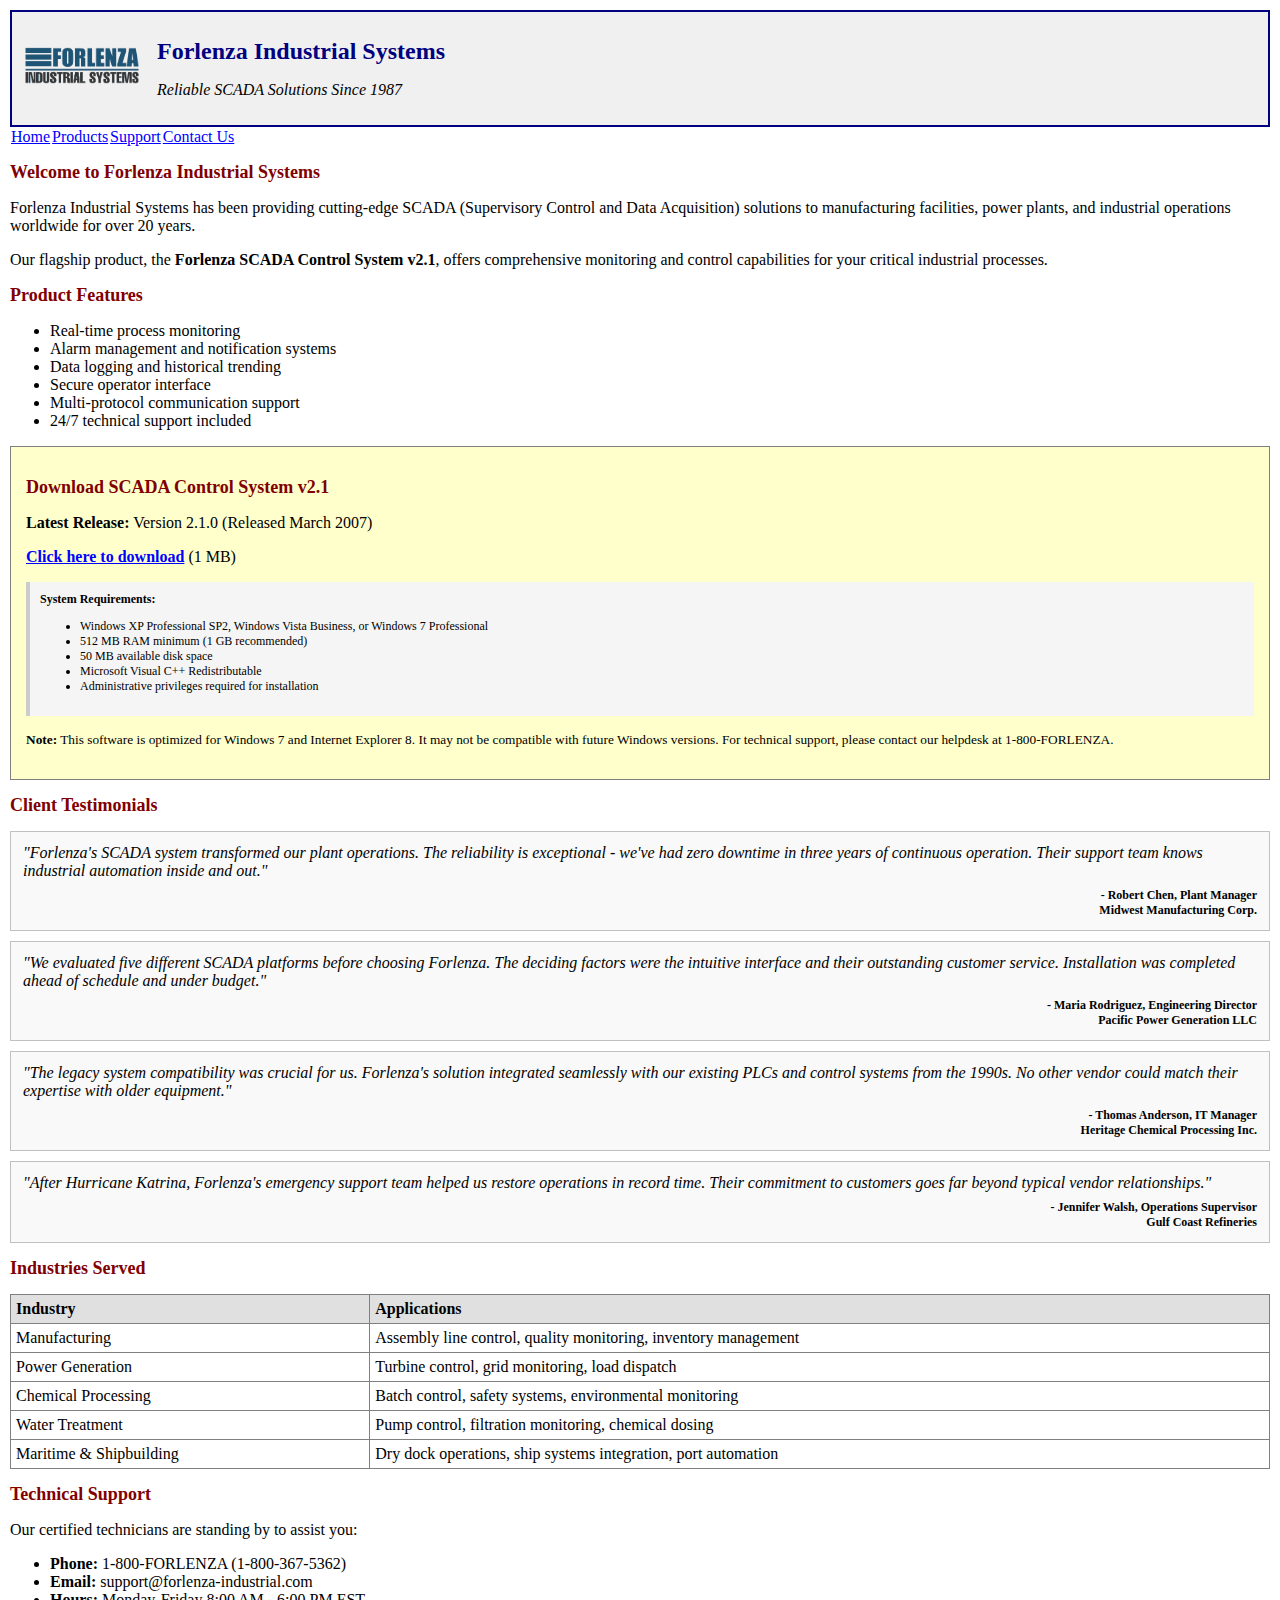
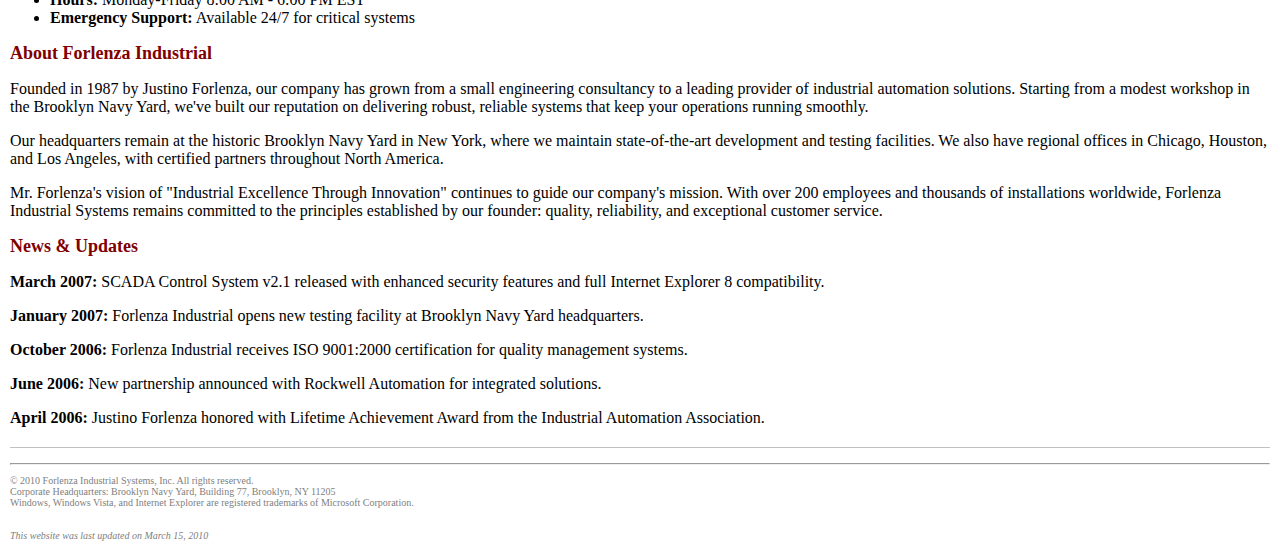
<file: web/index.html>
<!DOCTYPE html PUBLIC "-//W3C//DTD HTML 4.01 Transitional//EN" "http://www.w3.org/TR/html4/loose.dtd">
<html>
<head>
    <title>Forlenza Industrial Systems - SCADA Solutions</title>
    <meta http-equiv="Content-Type" content="text/html; charset=iso-8859-1">
    <meta http-equiv="X-UA-Compatible" content="IE=8">
    <link rel="stylesheet" type="text/css" href="styles/main.css">
</head>
<body>
    <div class="header">
        <div class="logo">
            <img src="images/logo.gif" alt="Forlenza Industrial Systems Logo" width="120">
        </div>
        <div class="header-text">
            <h1>Forlenza Industrial Systems</h1>
            <p><i>Reliable SCADA Solutions Since 1987</i></p>
        </div>
        <div class="clear"></div>
    </div>

    <div class="navbar">
        <table>
            <tr>
                <td><a href="index.html">Home</a></td>
                <td><a href="products.html">Products</a></td>
                <td><a href="support.html">Support</a></td>
                <td><a href="contact.html">Contact Us</a></td>
            </tr>
        </table>
    </div>

    <h2>Welcome to Forlenza Industrial Systems</h2>
    
    <p>Forlenza Industrial Systems has been providing cutting-edge SCADA (Supervisory Control and Data Acquisition) solutions to manufacturing facilities, power plants, and industrial operations worldwide for over 20 years.</p>
    
    <p>Our flagship product, the <b>Forlenza SCADA Control System v2.1</b>, offers comprehensive monitoring and control capabilities for your critical industrial processes.</p>

    <h2>Product Features</h2>
    <ul>
        <li>Real-time process monitoring</li>
        <li>Alarm management and notification systems</li>
        <li>Data logging and historical trending</li>
        <li>Secure operator interface</li>
        <li>Multi-protocol communication support</li>
        <li>24/7 technical support included</li>
    </ul>

    <div class="download-box">
        <h2>Download SCADA Control System v2.1</h2>
        <p><b>Latest Release:</b> Version 2.1.0 (Released March 2007)</p>
        
        <p><a href="ForlenzaSCADAInstaller.msi"><b>Click here to download</b></a> (1 MB)</p>
        
        <div class="requirements">
            <b>System Requirements:</b><br>
            <ul>
                <li>Windows XP Professional SP2, Windows Vista Business, or Windows 7 Professional</li>
                <li>512 MB RAM minimum (1 GB recommended)</li>
                <li>50 MB available disk space</li>
                <li>Microsoft Visual C++ Redistributable</li>
                <li>Administrative privileges required for installation</li>
            </ul>
        </div>
        
        <p><small><b>Note:</b> This software is optimized for Windows 7 and Internet Explorer 8. It may not be compatible with future Windows versions. For technical support, please contact our helpdesk at 1-800-FORLENZA.</small></p>
    </div>

    <h2>Client Testimonials</h2>
    
    <div class="testimonial-box">
        "Forlenza's SCADA system transformed our plant operations. The reliability is exceptional - we've had zero downtime in three years of continuous operation. Their support team knows industrial automation inside and out."
        <div class="testimonial-author">- Robert Chen, Plant Manager<br>Midwest Manufacturing Corp.</div>
    </div>
    
    <div class="testimonial-box">
        "We evaluated five different SCADA platforms before choosing Forlenza. The deciding factors were the intuitive interface and their outstanding customer service. Installation was completed ahead of schedule and under budget."
        <div class="testimonial-author">- Maria Rodriguez, Engineering Director<br>Pacific Power Generation LLC</div>
    </div>
    
    <div class="testimonial-box">
        "The legacy system compatibility was crucial for us. Forlenza's solution integrated seamlessly with our existing PLCs and control systems from the 1990s. No other vendor could match their expertise with older equipment."
        <div class="testimonial-author">- Thomas Anderson, IT Manager<br>Heritage Chemical Processing Inc.</div>
    </div>
    
    <div class="testimonial-box">
        "After Hurricane Katrina, Forlenza's emergency support team helped us restore operations in record time. Their commitment to customers goes far beyond typical vendor relationships."
        <div class="testimonial-author">- Jennifer Walsh, Operations Supervisor<br>Gulf Coast Refineries</div>
    </div>

    <h2>Industries Served</h2>
    <table border="1" cellpadding="5" cellspacing="0" width="100%">
        <tr bgcolor="#e0e0e0">
            <td><b>Industry</b></td>
            <td><b>Applications</b></td>
        </tr>
        <tr>
            <td>Manufacturing</td>
            <td>Assembly line control, quality monitoring, inventory management</td>
        </tr>
        <tr>
            <td>Power Generation</td>
            <td>Turbine control, grid monitoring, load dispatch</td>
        </tr>
        <tr>
            <td>Chemical Processing</td>
            <td>Batch control, safety systems, environmental monitoring</td>
        </tr>
        <tr>
            <td>Water Treatment</td>
            <td>Pump control, filtration monitoring, chemical dosing</td>
        </tr>
        <tr>
            <td>Maritime & Shipbuilding</td>
            <td>Dry dock operations, ship systems integration, port automation</td>
        </tr>
    </table>

    <h2>Technical Support</h2>
    <p>Our certified technicians are standing by to assist you:</p>
    <ul>
        <li><b>Phone:</b> 1-800-FORLENZA (1-800-367-5362)</li>
        <li><b>Email:</b> support@forlenza-industrial.com</li>
        <li><b>Hours:</b> Monday-Friday 8:00 AM - 6:00 PM EST</li>
        <li><b>Emergency Support:</b> Available 24/7 for critical systems</li>
    </ul>

    <h2>About Forlenza Industrial</h2>
    <p>Founded in 1987 by Justino Forlenza, our company has grown from a small engineering consultancy to a leading provider of industrial automation solutions. Starting from a modest workshop in the Brooklyn Navy Yard, we've built our reputation on delivering robust, reliable systems that keep your operations running smoothly.</p>
    
    <p>Our headquarters remain at the historic Brooklyn Navy Yard in New York, where we maintain state-of-the-art development and testing facilities. We also have regional offices in Chicago, Houston, and Los Angeles, with certified partners throughout North America.</p>
    
    <p>Mr. Forlenza's vision of "Industrial Excellence Through Innovation" continues to guide our company's mission. With over 200 employees and thousands of installations worldwide, Forlenza Industrial Systems remains committed to the principles established by our founder: quality, reliability, and exceptional customer service.</p>

    <h2>News & Updates</h2>
    <p><b>March 2007:</b> SCADA Control System v2.1 released with enhanced security features and full Internet Explorer 8 compatibility.</p>
    <p><b>January 2007:</b> Forlenza Industrial opens new testing facility at Brooklyn Navy Yard headquarters.</p>
    <p><b>October 2006:</b> Forlenza Industrial receives ISO 9001:2000 certification for quality management systems.</p>
    <p><b>June 2006:</b> New partnership announced with Rockwell Automation for integrated solutions.</p>
    <p><b>April 2006:</b> Justino Forlenza honored with Lifetime Achievement Award from the Industrial Automation Association.</p>

    <div class="footer">
        <hr>
        <p>&copy; 2010 Forlenza Industrial Systems, Inc. All rights reserved.<br>
        Corporate Headquarters: Brooklyn Navy Yard, Building 77, Brooklyn, NY 11205<br>
        Windows, Windows Vista, and Internet Explorer are registered trademarks of Microsoft Corporation.<br>
        <br>
        <br>
        <i>This website was last updated on March 15, 2010</i></p>
    </div>
</body>
</html>
</file>
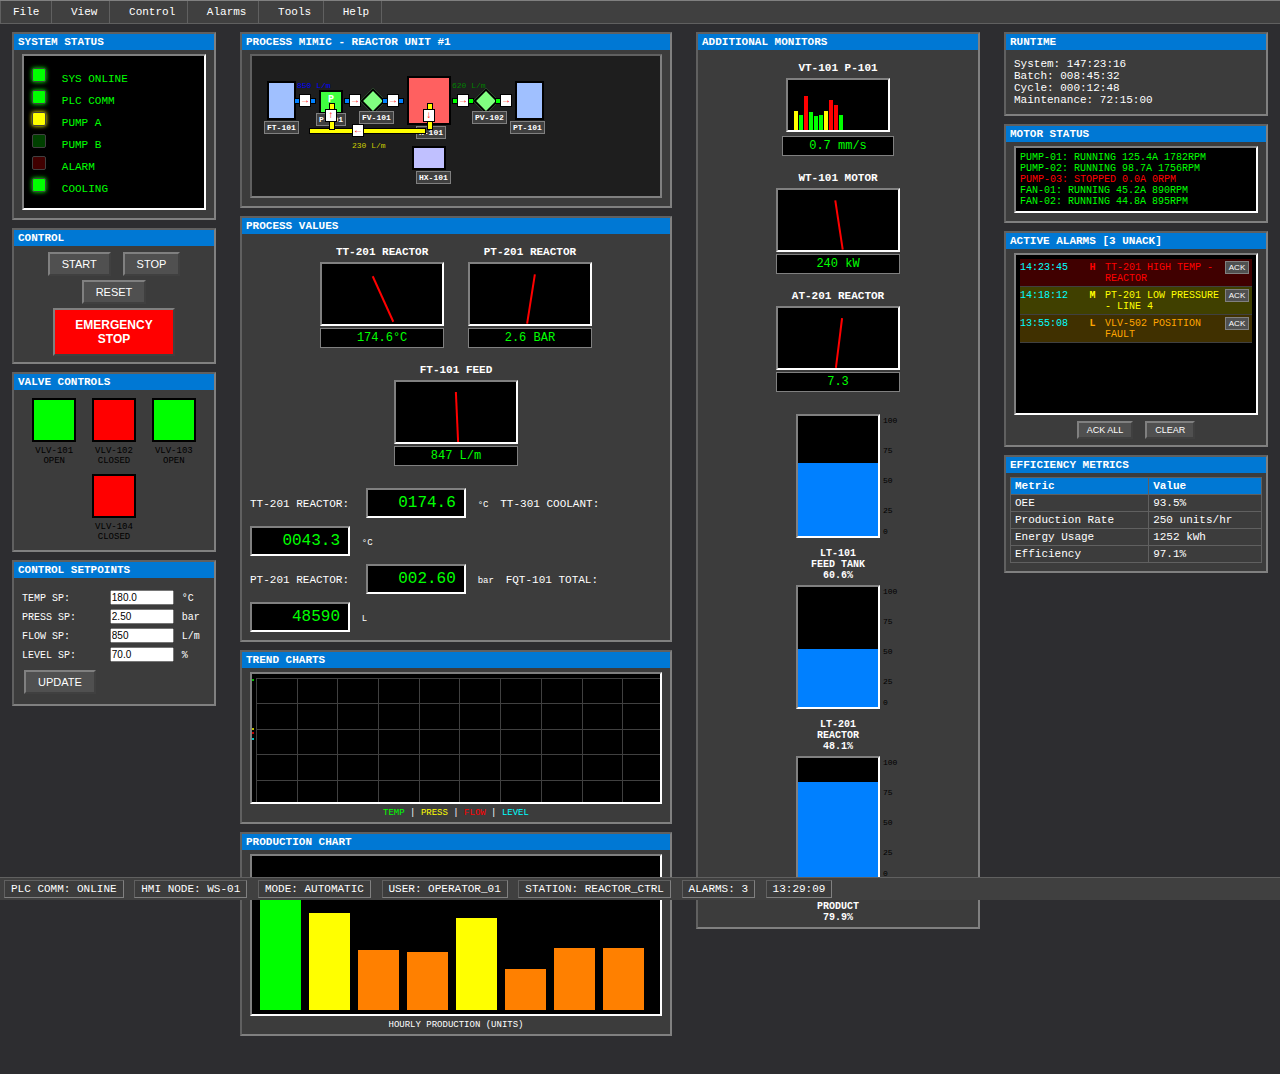
<file: src/scada_ui.html>
<!DOCTYPE html>
<!--
    IMPORTANT: IE8 COMPATIBILITY REQUIREMENTS
    ========================================

    This Mock SCADA interface MUST maintain compatibility with Internet Explorer 8.

    When modifying this file, you MUST adhere to the following restrictions:

    CSS RESTRICTIONS:
    - NO CSS3 features (border-radius, box-shadow, gradients, transforms, transitions, animations)
    - NO rgba() colors - use hex colors only (#RRGGBB)
    - NO :nth-child() selectors - use class-based selectors instead
    - NO flexbox or grid layouts - use floats, tables, or absolute positioning
    - NO @media queries for responsive design
    - NO CSS calc() function
    - NO multiple background images

    JAVASCRIPT RESTRICTIONS:
    - NO ES5+ features (forEach, map, filter, reduce, Object.keys, JSON.parse/stringify)
    - NO addEventListener() - use attachEvent() for IE8 or inline event handlers
    - NO querySelector/querySelectorAll - use getElementById, getElementsByTagName, or custom helper functions
    - NO Array.isArray() - use typeof check instead
    - NO console.log() - IE8 console may not exist
    - NO strict mode ("use strict")
    - NO const/let keywords - use var only

    HTML RESTRICTIONS:
    - NO HTML5 semantic elements (header, nav, section, article, aside, footer)
    - NO HTML5 input types (email, url, number, date, etc.) - use text inputs with validation
    - NO data-* attributes beyond basic usage
    - NO placeholder attribute on inputs
-->
<html>

<head>
    <meta http-equiv="X-UA-Compatible" content="IE=edge">
    <meta charset="UTF-8">
    <title>Forlenza Industrial SCADA Control System</title>
    <style type="text/css">
        * {
            margin: 0;
            padding: 0;
        }

        body {
            font-family: monospace;
            background-color: #2d2d30;
            color: #ffffff;
            overflow: scroll;
            cursor: default;
            -webkit-user-select: none;
            -moz-user-select: none;
            -ms-user-select: none;
            user-select: none;
        }

        .clearfix {
            clear: both;
        }

        .content {
            background-color: #3c3c3c;
            padding: 8px;
        }

        /* Menu bar */
        .menubar {
            background-color: #404040;
            border-bottom: 1px solid #606060;
            border-top: 1px solid #808080;
            padding: 0;
            height: 22px;
            font-size: 11px;
            position: fixed;
            top: 0;
            z-index: 1000;
            left: 0;
            right: 0;
        }

        .menu-item {
            display: inline-block;
            padding: 4px 12px;
            font-size: 11px;
            color: #ffffff;
            cursor: default;
            height: 14px;
            line-height: 14px;
            border-right: 1px solid #606060;
            position: relative;
        }

        .menu-item:hover {
            background-color: #0078d4;
            color: #ffffff;
        }

        .menu-item:first-child {
            border-left: 1px solid #606060;
        }

        .menu-dropdown {
            display: none;
            position: absolute;
            top: 22px;
            left: -1px;
            background-color: #404040;
            border: 1px solid #606060;
            border-top: none;
            min-width: 150px;
            z-index: 1000;
        }

        .menu-item:hover .menu-dropdown {
            display: block;
        }

        .dropdown-item {
            display: block;
            padding: 4px 16px;
            font-size: 11px;
            color: #ffffff;
            border-bottom: 1px solid #606060;
            cursor: default;
        }

        .dropdown-item:hover {
            background-color: #0078d4;
            color: #ffffff;
        }

        .dropdown-separator {
            height: 1px;
            background-color: #808080;
            margin: 2px 0;
        }

        /* Status bar */
        .statusbar {
            background-color: #404040;
            border-top: 1px solid #606060;
            padding: 2px 4px;
            font-size: 11px;
            position: fixed;
            bottom: 0;
            left: 0;
            right: 0;
            height: 18px;
            color: #ffffff;
        }

        .status-section {
            border: 1px solid;
            border-color: #606060 #808080 #808080 #606060;
            display: inline-block;
            padding: 2px 6px;
            margin-right: 4px;
            background-color: #3c3c3c;
        }

        /* Panels */
        .panel {
            background-color: #3c3c3c;
            border: 2px solid;
            border-color: #606060 #808080 #808080 #606060;
            margin: 8px;
            padding: 4px;
        }

        .panel-title {
            background: #0078d4;
            color: #ffffff;
            padding: 2px 4px;
            font-size: 11px;
            font-weight: bold;
            margin: -4px -4px 4px -4px;
        }

        /* LED indicators */
        .led-panel {
            background-color: #000000;
            border: 2px solid;
            border-color: #808080 #ffffff #ffffff #808080;
            padding: 8px;
            margin: 4px;
        }

        .led-row {
            margin: 4px 0;
        }

        .led {
            width: 12px;
            height: 12px;
            border-radius: 2px;
            display: inline-block;
            margin-right: 8px;
            border: 1px solid #404040;
        }

        .led.green-on {
            background-color: #00ff00;
            box-shadow: 0 0 4px #00ff00;
        }

        .led.green-off {
            background-color: #004000;
        }

        .led.red-on {
            background-color: #ff0000;
            box-shadow: 0 0 4px #ff0000;
        }

        .led.red-off {
            background-color: #400000;
        }

        .led.yellow-on {
            background-color: #ffff00;
            box-shadow: 0 0 4px #ffff00;
        }

        .led.yellow-off {
            background-color: #404000;
        }

        .led-label {
            color: #00ff00;
            font-family: "Courier New", monospace;
            font-size: 11px;
            display: inline-block;
            width: 120px;
        }

        /* Digital displays */
        .digital-display {
            background-color: #000000;
            border: 2px solid;
            border-color: #808080 #ffffff #ffffff #808080;
            padding: 4px 8px;
            font-family: "Courier New", "Lucida Console", monospace;
            font-size: 16px;
            color: #00ff00;
            text-align: right;
            margin: 4px;
            min-width: 80px;
            display: inline-block;
        }

        .display-label {
            font-size: 11px;
            margin: 2px 4px;
            display: inline-block;
            width: 100px;
        }

        /* Buttons */
        .button {
            background-color: #505050;
            border: 2px solid;
            border-color: #808080 #404040 #404040 #808080;
            padding: 4px 12px;
            font-size: 11px;
            font-family: "Tahoma", "MS Sans Serif", sans-serif;
            color: #ffffff;
            cursor: pointer;
            display: inline-block;
            margin: 2px;
        }

        .button:active {
            border-color: #404040 #808080 #808080 #404040;
            padding: 5px 11px 3px 13px;
        }

        .button.emergency {
            background-color: #ff0000;
            color: #ffffff;
            font-weight: bold;
            padding: 8px 20px;
            font-size: 12px;
        }

        /* Grid layout */
        .grid-container {
            display: table;
            padding: 20px 0;
            width: 100%;
            height: 100vh;
        }

        .grid-row {
            display: table-row;
        }

        .grid-cell {
            display: table-cell;
            vertical-align: top;
            padding: 4px;
        }

        .left-panel {
            width: 220px;
            background-color: #2d2d30;
        }

        .center-left-panel {
            width: 300px;
            background-color: #2d2d30;
        }

        .center-right-panel {
            min-width: 350px;
            background-color: #2d2d30;
        }

        .right-panel {
            width: 280px;
            background-color: #2d2d30;
        }

        /* Alarm list */
        .alarm-list {
            background-color: #000000;
            border: 2px solid;
            border-color: #808080 #ffffff #ffffff #808080;
            height: 150px;
            overflow-y: auto;
            padding: 4px;
            margin: 4px;
        }

        .alarm-item {
            color: #ff0000;
            font-family: "Courier New", monospace;
            font-size: 10px;
            padding: 2px 0;
            border-bottom: 1px solid #404040;
            display: table;
            width: 100%;
        }

        .alarm-item.high {
            color: #ff0000;
            background-color: #400000;
        }

        .alarm-item.medium {
            color: #ffff00;
            background-color: #404000;
        }

        .alarm-item.low {
            color: #ffa500;
            background-color: #403000;
        }

        .alarm-item.acknowledged {
            color: #808080;
            background-color: #202020;
        }

        .alarm-time {
            color: #00ffff;
            display: table-cell;
            width: 60px;
        }

        .alarm-priority {
            display: table-cell;
            width: 25px;
            font-weight: bold;
            text-align: center;
        }

        .alarm-text {
            display: table-cell;
        }

        .alarm-ack-btn {
            display: table-cell;
            width: 30px;
            text-align: center;
        }

        .ack-button {
            background-color: #505050;
            border: 1px solid #808080;
            color: #ffffff;
            font-size: 8px;
            padding: 1px 3px;
            cursor: pointer;
        }

        .ack-button:hover {
            background-color: #0078d4;
        }

        .ack-button:active {
            background-color: #005a9e;
        }

        /* Gauge meter */
        .gauge-container {
            display: inline-block;
            margin: 8px;
            text-align: center;
        }

        .gauge-label {
            font-size: 11px;
            font-weight: bold;
            margin-bottom: 4px;
        }

        .gauge-meter {
            width: 120px;
            height: 60px;
            background-color: #000000;
            border: 2px solid;
            border-color: #808080 #ffffff #ffffff #808080;
            position: relative;
            overflow: hidden;
        }

        .gauge-scale {
            position: absolute;
            width: 100%;
            height: 100%;
            top: 0;
            left: 0;
        }

        .gauge-needle {
            position: absolute;
            width: 2px;
            height: 50px;
            background-color: #ff0000;
            bottom: 0;
            left: 50%;
        }

        .gauge-value {
            background-color: #000000;
            color: #00ff00;
            font-family: "Courier New", monospace;
            font-size: 12px;
            padding: 2px 4px;
            margin-top: 2px;
            border: 1px solid #808080;
        }

        /* Process table */
        .process-table {
            width: 100%;
            border-collapse: collapse;
            font-size: 11px;
            margin: 4px 0;
        }

        .process-table th {
            background-color: #0078d4;
            color: #ffffff;
            padding: 2px 4px;
            text-align: left;
            border: 1px solid #606060;
        }

        .process-table td {
            padding: 2px 4px;
            border: 1px solid #606060;
            background-color: #3c3c3c;
            color: #ffffff;
        }

        /* Tank level gauge */
        .tank-gauge {
            width: 80px;
            height: 120px;
            background-color: #000000;
            border: 2px solid;
            border-color: #808080 #ffffff #ffffff #808080;
            position: relative;
            display: inline-block;
            margin: 4px;
        }

        .tank-liquid {
            position: absolute;
            bottom: 0;
            left: 0;
            width: 100%;
            background-color: #0080ff;
            transition: none;
        }

        .tank-scale {
            position: absolute;
            right: -15px;
            top: 0;
            height: 100%;
            width: 10px;
            font-size: 8px;
            color: #000000;
        }

        .tank-label {
            text-align: center;
            font-size: 10px;
            margin-top: 2px;
            font-weight: bold;
        }

        /* Bar chart */
        .bar-chart {
            background-color: #000000;
            border: 2px solid;
            border-color: #808080 #ffffff #ffffff #808080;
            height: 150px;
            padding: 4px;
            margin: 4px;
            position: relative;
            overflow: hidden;
        }

        .bar-chart-bar {
            display: inline-block;
            background-color: #00ff00;
            width: 10%;
            position: absolute;
            bottom: 4px;
        }

        /* Trend chart */
        .trend-chart {
            background-color: #000000;
            border: 2px solid;
            border-color: #808080 #ffffff #ffffff #808080;
            height: 120px;
            width: auto;
            padding: 4px;
            margin: 4px;
            position: relative;
            overflow: hidden;
        }

        .trend-line {
            position: absolute;
            height: 2px;
            background-color: #00ff00;
        }

        /* IE8-compatible grid background using repeating table elements */
        .trend-grid {
            position: absolute;
            width: 100%;
            height: 100%;
            background-color: #000000;
        }

        .trend-grid-table {
            width: 100%;
            height: 100%;
            border-collapse: collapse;
            table-layout: fixed;
        }

        .trend-grid-cell {
            border: 1px solid #404040;
            padding: 0;
            width: 10%;
            height: 20px;
        }

        .trend-plot-area {
            position: absolute;
            top: 0;
            left: 0;
            width: 100%;
            height: 100%;
            z-index: 10;
        }

        .trend-point {
            position: absolute;
            width: 2px;
            height: 2px;
            border-radius: 1px;
        }

        .trend-point.temp {
            background-color: #00ff00;
        }

        .trend-point.pressure {
            background-color: #ffff00;
        }

        .trend-point.flow {
            background-color: #ff0000;
        }

        .trend-point.level {
            background-color: #00ffff;
        }

        /* Valve controls */
        .valve-control {
            display: inline-block;
            margin: 4px;
            text-align: center;
        }

        .valve-symbol {
            width: 40px;
            height: 40px;
            background-color: #c0c0c0;
            border: 2px solid #000000;
            position: relative;
            margin: 0 auto 4px auto;
        }

        .valve-symbol.open {
            background-color: #00ff00;
        }

        .valve-symbol.closed {
            background-color: #ff0000;
        }

        .valve-position {
            font-size: 9px;
            color: #000000;
        }

        /* Process mimic */
        .process-mimic {
            height: 140px;
            background-color: #1e1e1e;
            border: 2px solid;
            border-color: #606060 #808080 #808080 #606060;
            position: relative;
            margin: 4px;
            overflow: hidden;
        }

        .tag-label {
            position: absolute;
            font-size: 8px;
            font-weight: bold;
            background-color: #ffff80;
            padding: 1px 3px;
            border: 1px solid #000000;
            color: #000080;
        }

        .instrument-tag {
            position: absolute;
            font-size: 7px;
            font-family: "Courier New", monospace;
            background-color: #c0ffc0;
            padding: 1px 2px;
            border: 1px solid #008000;
            color: #008000;
        }

        .pipe-horizontal {
            height: 4px;
            background-color: #0080ff;
            border: 1px solid #000000;
            position: absolute;
        }

        .pipe-vertical {
            width: 4px;
            background-color: #0080ff;
            border: 1px solid #000000;
            position: absolute;
        }

        .pipe-recycle {
            background-color: #ffff00;
        }

        .pipe-product {
            background-color: #00ff00;
        }

        .flow-arrow {
            position: absolute;
            color: #ff0000;
            font-size: 10px;
            font-weight: bold;
            background-color: #ffffff;
            border: 1px solid #000000;
            padding: 0 2px;
        }

        .equipment-tank {
            width: 25px;
            height: 35px;
            background-color: #d0d0d0;
            border: 2px solid #000000;
            position: absolute;
        }

        .equipment-tank.active {
            background-color: #a0c0ff;
        }

        .equipment-pump {
            width: 20px;
            height: 20px;
            background-color: #80ff80;
            border: 2px solid #000000;
            position: absolute;
            text-align: center;
            font-size: 10px;
            font-weight: bold;
            line-height: 16px;
        }

        .equipment-pump.running {
            background-color: #40ff40;
            animation: none;
        }

        .equipment-valve {
            width: 14px;
            height: 14px;
            background-color: #ffff80;
            border: 2px solid #000000;
            position: absolute;
            transform: rotate(45deg);
        }

        .equipment-valve.open {
            background-color: #80ff80;
        }

        .equipment-valve.closed {
            background-color: #ff8080;
        }

        .equipment-reactor {
            width: 40px;
            height: 45px;
            background-color: #ff9090;
            border: 2px solid #000000;
            position: absolute;
        }

        .equipment-reactor.active {
            background-color: #ff6060;
        }

        .equipment-heat-exchanger {
            width: 30px;
            height: 20px;
            background-color: #c0c0ff;
            border: 2px solid #000000;
            position: absolute;
        }

        .equipment-sensor {
            width: 8px;
            height: 8px;
            background-color: #ffa500;
            border: 1px solid #000000;
            position: absolute;
        }

        .equipment-label {
            position: absolute;
            font-size: 8px;
            font-weight: bold;
            background-color: #404040;
            color: #ffffff;
            padding: 1px 2px;
            border: 1px solid #808080;
        }

        /* Motor status */
        .motor-status {
            background-color: #000000;
            border: 2px solid;
            border-color: #808080 #ffffff #ffffff #808080;
            padding: 4px;
            margin: 4px;
            color: #00ff00;
            font-family: "Courier New", monospace;
            font-size: 10px;
        }

        .motor-running {
            color: #00ff00;
        }

        .motor-stopped {
            color: #ff0000;
        }

        /* Control sliders */
        .control-slider {
            width: 100px;
            height: 20px;
            background-color: #c0c0c0;
            border: 2px solid;
            border-color: #808080 #ffffff #ffffff #808080;
            position: relative;
            margin: 4px;
        }

        .slider-track {
            width: 96px;
            height: 4px;
            background-color: #808080;
            position: absolute;
            top: 6px;
            left: 2px;
        }

        .slider-thumb {
            width: 8px;
            height: 16px;
            background-color: #000080;
            position: absolute;
            top: 2px;
            cursor: pointer;
        }

        /* Additional gauge types */
        .vibration-gauge {
            width: 100px;
            height: 50px;
            background-color: #000000;
            border: 2px solid;
            border-color: #808080 #ffffff #ffffff #808080;
            position: relative;
            margin: 4px;
        }

        .vibration-bar {
            position: absolute;
            bottom: 0;
            background-color: #00ff00;
            width: 4px;
            margin: 0 1px;
        }

        .vibration-bar.high {
            background-color: #ff0000;
        }

        .vibration-bar.medium {
            background-color: #ffff00;
        }

        /* Scrollbar styling for IE */
        .alarm-list {
            scrollbar-face-color: #c0c0c0;
            scrollbar-track-color: #808080;
            scrollbar-arrow-color: #000000;
            scrollbar-3dlight-color: #ffffff;
            scrollbar-darkshadow-color: #000000;
            scrollbar-highlight-color: #ffffff;
            scrollbar-shadow-color: #808080;
        }
    </style>
</head>

<body>

    <div class="menubar">
        <div class="menu-item">
            File
            <div class="menu-dropdown">
                <div class="dropdown-item" onclick="menuAction('file-new')">New Project</div>
                <div class="dropdown-item" onclick="menuAction('file-open')">Open Project</div>
                <div class="dropdown-item" onclick="menuAction('file-save')">Save Project</div>
                <div class="dropdown-separator"></div>
                <div class="dropdown-item" onclick="menuAction('file-export')">Export Data</div>
                <div class="dropdown-item" onclick="menuAction('file-print')">Print Screen</div>
                <div class="dropdown-separator"></div>
                <div class="dropdown-item" onclick="menuAction('file-exit')">Exit</div>
            </div>
        </div>
        <div class="menu-item">
            View
            <div class="menu-dropdown">
                <div class="dropdown-item" onclick="menuAction('view-overview')">Process Overview</div>
                <div class="dropdown-item" onclick="menuAction('view-trends')">Trend Display</div>
                <div class="dropdown-item" onclick="menuAction('view-alarms')">Alarm Summary</div>
                <div class="dropdown-item" onclick="menuAction('view-reports')">Reports</div>
                <div class="dropdown-separator"></div>
                <div class="dropdown-item" onclick="menuAction('view-fullscreen')">Full Screen</div>
                <div class="dropdown-item" onclick="menuAction('view-refresh')">Refresh Display</div>
            </div>
        </div>
        <div class="menu-item">
            Control
            <div class="menu-dropdown">
                <div class="dropdown-item" onclick="menuAction('control-auto')">Auto Mode</div>
                <div class="dropdown-item" onclick="menuAction('control-manual')">Manual Mode</div>
                <div class="dropdown-separator"></div>
                <div class="dropdown-item" onclick="menuAction('control-start')">Start Process</div>
                <div class="dropdown-item" onclick="menuAction('control-stop')">Stop Process</div>
                <div class="dropdown-item" onclick="menuAction('control-estop')">Emergency Stop</div>
                <div class="dropdown-separator"></div>
                <div class="dropdown-item" onclick="menuAction('control-setpoints')">Setpoint Editor</div>
            </div>
        </div>
        <div class="menu-item">
            Alarms
            <div class="menu-dropdown">
                <div class="dropdown-item" onclick="menuAction('alarm-active')">Active Alarms</div>
                <div class="dropdown-item" onclick="menuAction('alarm-history')">Alarm History</div>
                <div class="dropdown-item" onclick="menuAction('alarm-ack-all')">Acknowledge All</div>
                <div class="dropdown-separator"></div>
                <div class="dropdown-item" onclick="menuAction('alarm-config')">Alarm Configuration</div>
                <div class="dropdown-item" onclick="menuAction('alarm-silence')">Silence Horn</div>
            </div>
        </div>
        <div class="menu-item">
            Tools
            <div class="menu-dropdown">
                <div class="dropdown-item" onclick="menuAction('tools-calibrate')">Calibration</div>
                <div class="dropdown-item" onclick="menuAction('tools-diagnostics')">Diagnostics</div>
                <div class="dropdown-item" onclick="menuAction('tools-backup')">Backup Database</div>
                <div class="dropdown-separator"></div>
                <div class="dropdown-item" onclick="menuAction('tools-settings')">System Settings</div>
                <div class="dropdown-item" onclick="menuAction('tools-users')">User Management</div>
            </div>
        </div>
        <div class="menu-item">
            Help
            <div class="menu-dropdown">
                <div class="dropdown-item" onclick="menuAction('help-manual')">User Manual</div>
                <div class="dropdown-item" onclick="menuAction('help-shortcuts')">Keyboard Shortcuts</div>
                <div class="dropdown-separator"></div>
                <div class="dropdown-item" onclick="menuAction('help-about')">About SCADA</div>
            </div>
        </div>
    </div>

    <div class="grid-container">
        <div class="grid-row">
            <div class="grid-cell left-panel">
                <div class="panel">
                    <div class="panel-title">SYSTEM STATUS</div>
                    <div class="led-panel">
                        <div class="led-row">
                            <span class="led green-on" id="led1"></span>
                            <span class="led-label">SYS ONLINE</span>
                        </div>
                        <div class="led-row">
                            <span class="led green-on" id="led2"></span>
                            <span class="led-label">PLC COMM</span>
                        </div>
                        <div class="led-row">
                            <span class="led yellow-on" id="led3"></span>
                            <span class="led-label">PUMP A</span>
                        </div>
                        <div class="led-row">
                            <span class="led green-off" id="led4"></span>
                            <span class="led-label">PUMP B</span>
                        </div>
                        <div class="led-row">
                            <span class="led red-off" id="led5"></span>
                            <span class="led-label">ALARM</span>
                        </div>
                        <div class="led-row">
                            <span class="led green-on" id="led6"></span>
                            <span class="led-label">COOLING</span>
                        </div>
                    </div>
                </div>

                <div class="panel">
                    <div class="panel-title">CONTROL</div>
                    <center>
                        <button class="button" onclick="buttonClick('START')">START</button>
                        <button class="button" onclick="buttonClick('STOP')">STOP</button>
                        <button class="button" onclick="buttonClick('RESET')">RESET</button>
                    </center>
                    <center>
                        <button class="button emergency" onclick="emergencyStop()">EMERGENCY<br />STOP</button>
                    </center>
                </div>

                <div class="panel">
                    <div class="panel-title">VALVE CONTROLS</div>
                    <div style="text-align: center;">
                        <div class="valve-control">
                            <div class="valve-symbol open" id="valve1" onclick="toggleValve('valve1')"></div>
                            <div class="valve-position">VLV-101<br />OPEN</div>
                        </div>
                        <div class="valve-control">
                            <div class="valve-symbol closed" id="valve2" onclick="toggleValve('valve2')"></div>
                            <div class="valve-position">VLV-102<br />CLOSED</div>
                        </div>
                        <div class="valve-control">
                            <div class="valve-symbol open" id="valve3" onclick="toggleValve('valve3')"></div>
                            <div class="valve-position">VLV-103<br />OPEN</div>
                        </div>
                        <div class="valve-control">
                            <div class="valve-symbol closed" id="valve4" onclick="toggleValve('valve4')"></div>
                            <div class="valve-position">VLV-104<br />CLOSED</div>
                        </div>
                    </div>
                </div>

                <div class="panel">
                    <div class="panel-title">CONTROL SETPOINTS</div>
                    <div style="padding: 4px;">
                        <div style="margin: 4px 0;">
                            <span style="font-size: 10px; width: 80px; display: inline-block;">TEMP SP:</span>
                            <input type="text" value="180.0" style="width: 60px; font-size: 10px;" id="temp-sp" />
                            <span style="font-size: 10px;">°C</span>
                        </div>
                        <div style="margin: 4px 0;">
                            <span style="font-size: 10px; width: 80px; display: inline-block;">PRESS SP:</span>
                            <input type="text" value="2.50" style="width: 60px; font-size: 10px;" id="press-sp" />
                            <span style="font-size: 10px;">bar</span>
                        </div>
                        <div style="margin: 4px 0;">
                            <span style="font-size: 10px; width: 80px; display: inline-block;">FLOW SP:</span>
                            <input type="text" value="850" style="width: 60px; font-size: 10px;" id="flow-sp" />
                            <span style="font-size: 10px;">L/m</span>
                        </div>
                        <div style="margin: 4px 0;">
                            <span style="font-size: 10px; width: 80px; display: inline-block;">LEVEL SP:</span>
                            <input type="text" value="70.0" style="width: 60px; font-size: 10px;" id="level-sp" />
                            <span style="font-size: 10px;">%</span>
                        </div>
                        <button class="button" onclick="buttonClick('UPDATE_SP')"
                            style="margin-top: 4px;">UPDATE</button>
                    </div>
                </div>
            </div>

            <div class="grid-cell center-right-panel">
                <div class="panel">
                    <div class="panel-title">PROCESS MIMIC - REACTOR UNIT #1</div>
                    <div class="process-mimic">
                        <!-- Feed Tank FT-01 -->
                        <div class="equipment-tank active" style="top: 25px; left: 15px;"></div>
                        <div class="equipment-label" style="top: 65px; left: 12px;">FT-101</div>

                        <!-- Feed line from tank -->
                        <div class="pipe-horizontal" style="width: 20px; top: 42px; left: 42px;"></div>
                        <div class="flow-arrow" style="top: 38px; left: 47px;">→</div>

                        <!-- Feed Pump P-01 -->
                        <div class="equipment-pump running" style="top: 34px; left: 67px;">P</div>
                        <div class="equipment-label" style="top: 57px; left: 64px;">P-101</div>

                        <!-- Line to Control Valve -->
                        <div class="pipe-horizontal" style="width: 15px; top: 42px; left: 92px;"></div>
                        <div class="flow-arrow" style="top: 38px; left: 97px;">→</div>

                        <!-- Control Valve FV-101 -->
                        <div class="equipment-valve open" style="top: 36px; left: 112px;"></div>
                        <div class="equipment-label" style="top: 55px; left: 107px;">FV-101</div>

                        <!-- Line to Reactor -->
                        <div class="pipe-horizontal" style="width: 20px; top: 42px; left: 130px;"></div>
                        <div class="flow-arrow" style="top: 38px; left: 135px;">→</div>

                        <!-- Reactor R-01 -->
                        <div class="equipment-reactor active" style="top: 20px; left: 155px;"></div>
                        <div class="equipment-label" style="top: 70px; left: 164px;">R-101</div>

                        <!-- Heat Exchanger -->
                        <div class="equipment-heat-exchanger" style="top: 90px; left: 160px;"></div>
                        <div class="equipment-label" style="top: 115px; left: 164px;">HX-101</div>

                        <!-- Product line from reactor -->
                        <div class="pipe-horizontal pipe-product" style="width: 20px; top: 42px; left: 200px;"></div>
                        <div class="flow-arrow" style="top: 38px; left: 205px;">→</div>

                        <!-- Product Valve PV-102 -->
                        <div class="equipment-valve open" style="top: 36px; left: 225px;"></div>
                        <div class="equipment-label" style="top: 55px; left: 220px;">PV-102</div>

                        <!-- Line to Product Tank -->
                        <div class="pipe-horizontal pipe-product" style="width: 15px; top: 42px; left: 243px;"></div>
                        <div class="flow-arrow" style="top: 38px; left: 248px;">→</div>

                        <!-- Product Tank PT-01 -->
                        <div class="equipment-tank active" style="top: 25px; left: 263px;"></div>
                        <div class="equipment-label" style="top: 65px; left: 258px;">PT-101</div>

                        <!-- Recirculation line -->
                        <div class="pipe-vertical pipe-recycle" style="height: 25px; top: 47px; left: 175px;"></div>
                        <div class="pipe-horizontal pipe-recycle" style="width: 115px; top: 72px; left: 57px;"></div>
                        <div class="pipe-vertical pipe-recycle" style="height: 25px; top: 47px; left: 77px;"></div>
                        <div class="flow-arrow" style="top: 68px; left: 100px;">←</div>
                        <div class="flow-arrow" style="top: 53px; left: 171px;">↓</div>
                        <div class="flow-arrow" style="top: 53px; left: 73px;">↑</div>

                        <!-- Flow indicators -->
                        <div style="position: absolute; top: 25px; left: 45px; font-size: 8px; color: #0000ff;">850 L/m</div>
                        <div style="position: absolute; top: 25px; left: 200px; font-size: 8px; color: #008000;">620 L/m</div>
                        <div style="position: absolute; top: 85px; left: 100px; font-size: 8px; color: #cccc00;">230 L/m</div>
                    </div>
                </div>

                <div class="panel">
                    <div class="panel-title">PROCESS VALUES</div>

                    <div style="text-align: center;">
                        <div class="gauge-container">
                            <div class="gauge-label">TT-201 REACTOR</div>
                            <div class="gauge-meter">
                                <div class="gauge-needle" id="temp-needle"></div>
                            </div>
                            <div class="gauge-value" id="temp-value">178.5°C</div>
                        </div>

                        <div class="gauge-container">
                            <div class="gauge-label">PT-201 REACTOR</div>
                            <div class="gauge-meter">
                                <div class="gauge-needle" id="pressure-needle"></div>
                            </div>
                            <div class="gauge-value" id="pressure-value">2.4 BAR</div>
                        </div>

                        <div class="gauge-container">
                            <div class="gauge-label">FT-101 FEED</div>
                            <div class="gauge-meter">
                                <div class="gauge-needle" id="flow-needle"></div>
                            </div>
                            <div class="gauge-value" id="flow-value">847 L/m</div>
                        </div>
                    </div>

                    <div style="margin-top: 10px;">
                        <span class="display-label">TT-201 REACTOR:</span>
                        <span class="digital-display" id="reactor-temp">0185.7</span>
                        <span style="font-size: 9px;">°C</span>
                        <span class="display-label">TT-301 COOLANT:</span>
                        <span class="digital-display" id="coolant-temp">0045.2</span>
                        <span style="font-size: 9px;">°C</span>
                        <br />
                        <span class="display-label">PT-201 REACTOR:</span>
                        <span class="digital-display" id="sys-pressure">002.45</span>
                        <span style="font-size: 9px;">bar</span>
                        <span class="display-label">FQT-101 TOTAL:</span>
                        <span class="digital-display" id="flow-total">48576</span>
                        <span style="font-size: 9px;">L</span>
                    </div>
                </div>

                <div class="panel">
                    <div class="panel-title">TREND CHARTS</div>
                    <div class="trend-chart" id="trend-chart">
                        <div class="trend-grid">
                            <table class="trend-grid-table">
                                <tr>
                                    <td class="trend-grid-cell"></td>
                                    <td class="trend-grid-cell"></td>
                                    <td class="trend-grid-cell"></td>
                                    <td class="trend-grid-cell"></td>
                                    <td class="trend-grid-cell"></td>
                                    <td class="trend-grid-cell"></td>
                                    <td class="trend-grid-cell"></td>
                                    <td class="trend-grid-cell"></td>
                                    <td class="trend-grid-cell"></td>
                                    <td class="trend-grid-cell"></td>
                                </tr>
                                <tr>
                                    <td class="trend-grid-cell"></td>
                                    <td class="trend-grid-cell"></td>
                                    <td class="trend-grid-cell"></td>
                                    <td class="trend-grid-cell"></td>
                                    <td class="trend-grid-cell"></td>
                                    <td class="trend-grid-cell"></td>
                                    <td class="trend-grid-cell"></td>
                                    <td class="trend-grid-cell"></td>
                                    <td class="trend-grid-cell"></td>
                                    <td class="trend-grid-cell"></td>
                                </tr>
                                <tr>
                                    <td class="trend-grid-cell"></td>
                                    <td class="trend-grid-cell"></td>
                                    <td class="trend-grid-cell"></td>
                                    <td class="trend-grid-cell"></td>
                                    <td class="trend-grid-cell"></td>
                                    <td class="trend-grid-cell"></td>
                                    <td class="trend-grid-cell"></td>
                                    <td class="trend-grid-cell"></td>
                                    <td class="trend-grid-cell"></td>
                                    <td class="trend-grid-cell"></td>
                                </tr>
                                <tr>
                                    <td class="trend-grid-cell"></td>
                                    <td class="trend-grid-cell"></td>
                                    <td class="trend-grid-cell"></td>
                                    <td class="trend-grid-cell"></td>
                                    <td class="trend-grid-cell"></td>
                                    <td class="trend-grid-cell"></td>
                                    <td class="trend-grid-cell"></td>
                                    <td class="trend-grid-cell"></td>
                                    <td class="trend-grid-cell"></td>
                                    <td class="trend-grid-cell"></td>
                                </tr>
                                <tr>
                                    <td class="trend-grid-cell"></td>
                                    <td class="trend-grid-cell"></td>
                                    <td class="trend-grid-cell"></td>
                                    <td class="trend-grid-cell"></td>
                                    <td class="trend-grid-cell"></td>
                                    <td class="trend-grid-cell"></td>
                                    <td class="trend-grid-cell"></td>
                                    <td class="trend-grid-cell"></td>
                                    <td class="trend-grid-cell"></td>
                                    <td class="trend-grid-cell"></td>
                                </tr>
                            </table>
                        </div>
                        <div class="trend-plot-area" id="trend-plot-area"></div>
                    </div>
                    <div style="font-size: 9px; text-align: center; margin-top: 4px;">
                        <span style="color: #00ff00;">TEMP</span> |
                        <span style="color: #ffff00;">PRESS</span> |
                        <span style="color: #ff0000;">FLOW</span> |
                        <span style="color: #00ffff;">LEVEL</span>
                    </div>
                </div>

                <div class="panel">
                    <div class="panel-title">PRODUCTION CHART</div>
                    <div class="bar-chart" id="bar-chart">
                        <div class="bar-chart-bar" id="bar1" style="left: 2%; height: 60px;"></div>
                        <div class="bar-chart-bar" id="bar2" style="left: 14%; height: 45px;"></div>
                        <div class="bar-chart-bar" id="bar3" style="left: 26%; height: 75px;"></div>
                        <div class="bar-chart-bar" id="bar4" style="left: 38%; height: 55px;"></div>
                        <div class="bar-chart-bar" id="bar5" style="left: 50%; height: 80px;"></div>
                        <div class="bar-chart-bar" id="bar6" style="left: 62%; height: 65px;"></div>
                        <div class="bar-chart-bar" id="bar7" style="left: 74%; height: 70px;"></div>
                        <div class="bar-chart-bar" id="bar8" style="left: 86%; height: 50px;"></div>
                    </div>
                    <div style="font-size: 9px; text-align: center; margin-top: 4px;">HOURLY PRODUCTION (UNITS)</div>
                </div>


            </div>

            <div class="grid-cell center-left-panel">
                <div class="panel">
                    <div class="panel-title">ADDITIONAL MONITORS</div>

                    <div style="text-align: center;">
                        <div class="gauge-container">
                            <div class="gauge-label">VT-101 P-101</div>
                            <div class="vibration-gauge" id="vibration-display">
                                <div class="vibration-bar" id="vib-bar-1" style="left: 5px; height: 20px;"></div>
                                <div class="vibration-bar" id="vib-bar-2" style="left: 10px; height: 15px;"></div>
                                <div class="vibration-bar" id="vib-bar-3" style="left: 15px; height: 25px;"></div>
                                <div class="vibration-bar" id="vib-bar-4" style="left: 20px; height: 18px;"></div>
                                <div class="vibration-bar" id="vib-bar-5" style="left: 25px; height: 22px;"></div>
                                <div class="vibration-bar" id="vib-bar-6" style="left: 30px; height: 16px;"></div>
                                <div class="vibration-bar" id="vib-bar-7" style="left: 35px; height: 19px;"></div>
                                <div class="vibration-bar" id="vib-bar-8" style="left: 40px; height: 24px;"></div>
                                <div class="vibration-bar" id="vib-bar-9" style="left: 45px; height: 17px;"></div>
                                <div class="vibration-bar" id="vib-bar-10" style="left: 50px; height: 21px;"></div>
                            </div>
                            <div class="gauge-value" id="vibration-value">0.8 mm/s</div>
                        </div>

                        <div class="gauge-container">
                            <div class="gauge-label">WT-101 MOTOR</div>
                            <div class="gauge-meter">
                                <div class="gauge-needle" id="power-needle"></div>
                            </div>
                            <div class="gauge-value" id="power-value">245 kW</div>
                        </div>

                        <div class="gauge-container">
                            <div class="gauge-label">AT-201 REACTOR</div>
                            <div class="gauge-meter">
                                <div class="gauge-needle" id="ph-needle"></div>
                            </div>
                            <div class="gauge-value" id="ph-value">7.2 pH</div>
                        </div>
                    </div>

                    <div style="margin-top: 10px; text-align: center;">
                        <div class="tank-gauge" style="display: inline-block;">
                            <div class="tank-liquid" id="tank1-level" style="height: 65%;"></div>
                            <div class="tank-scale">
                                <div style="position: absolute; top: 0;">100</div>
                                <div style="position: absolute; top: 25%;">75</div>
                                <div style="position: absolute; top: 50%;">50</div>
                                <div style="position: absolute; top: 75%;">25</div>
                                <div style="position: absolute; bottom: 0;">0</div>
                            </div>
                        </div>
                        <div class="tank-label">LT-101<br />FEED TANK<br /><span id="tank1-value">65.2%</span></div>

                        <div class="tank-gauge" style="display: inline-block;">
                            <div class="tank-liquid" id="tank2-level" style="height: 43%;"></div>
                            <div class="tank-scale">
                                <div style="position: absolute; top: 0;">100</div>
                                <div style="position: absolute; top: 25%;">75</div>
                                <div style="position: absolute; top: 50%;">50</div>
                                <div style="position: absolute; top: 75%;">25</div>
                                <div style="position: absolute; bottom: 0;">0</div>
                            </div>
                        </div>
                        <div class="tank-label">LT-201<br />REACTOR<br /><span id="tank2-value">43.8%</span></div>

                        <div class="tank-gauge" style="display: inline-block;">
                            <div class="tank-liquid" id="tank3-level" style="height: 78%;"></div>
                            <div class="tank-scale">
                                <div style="position: absolute; top: 0;">100</div>
                                <div style="position: absolute; top: 25%;">75</div>
                                <div style="position: absolute; top: 50%;">50</div>
                                <div style="position: absolute; top: 75%;">25</div>
                                <div style="position: absolute; bottom: 0;">0</div>
                            </div>
                        </div>
                        <div class="tank-label">LT-301<br />PRODUCT<br /><span id="tank3-value">78.1%</span></div>
                    </div>
                </div>


            </div>


            <div class="grid-cell right-panel">
                <div class="panel">
                    <div class="panel-title">RUNTIME</div>
                    <div style="padding: 4px; font-size: 11px;">
                        <div>System: <span id="runtime">147:23:16</span></div>
                        <div>Batch: <span id="batchtime">008:45:32</span></div>
                        <div>Cycle: <span id="cycletime">000:12:48</span></div>
                        <div>Maintenance: <span id="maint-time">72:15:00</span></div>
                    </div>
                </div>
                <div class="panel">
                    <div class="panel-title">MOTOR STATUS</div>
                    <div class="motor-status">
                        <div class="motor-running">PUMP-01: RUNNING 125.4A 1782RPM</div>
                        <div class="motor-running">PUMP-02: RUNNING 98.7A 1756RPM</div>
                        <div class="motor-stopped">PUMP-03: STOPPED 0.0A 0RPM</div>
                        <div class="motor-running">FAN-01: RUNNING 45.2A 890RPM</div>
                        <div class="motor-running">FAN-02: RUNNING 44.8A 895RPM</div>
                    </div>
                </div>



                <div class="panel">
                    <div class="panel-title">ACTIVE ALARMS [3 UNACK]</div>
                    <div class="alarm-list" id="alarm-list">
                        <div class="alarm-item high" id="alarm-1">
                            <span class="alarm-time">14:23:45</span>
                            <span class="alarm-priority">H</span>
                            <span class="alarm-text">TT-201 HIGH TEMP - REACTOR</span>
                            <span class="alarm-ack-btn"><button class="ack-button" onclick="ackAlarm('alarm-1')">ACK</button></span>
                        </div>
                        <div class="alarm-item medium" id="alarm-2">
                            <span class="alarm-time">14:18:12</span>
                            <span class="alarm-priority">M</span>
                            <span class="alarm-text">PT-201 LOW PRESSURE - LINE 4</span>
                            <span class="alarm-ack-btn"><button class="ack-button" onclick="ackAlarm('alarm-2')">ACK</button></span>
                        </div>
                        <div class="alarm-item low" id="alarm-3">
                            <span class="alarm-time">13:55:08</span>
                            <span class="alarm-priority">L</span>
                            <span class="alarm-text">VLV-502 POSITION FAULT</span>
                            <span class="alarm-ack-btn"><button class="ack-button" onclick="ackAlarm('alarm-3')">ACK</button></span>
                        </div>
                    </div>
                    <div style="text-align: center; margin-top: 4px;">
                        <button class="button" onclick="acknowledgeAll()" style="font-size: 9px; padding: 2px 8px;">ACK ALL</button>
                        <button class="button" onclick="clearAcknowledged()" style="font-size: 9px; padding: 2px 8px;">CLEAR</button>
                    </div>
                </div>

                <div class="panel">
                    <div class="panel-title">EFFICIENCY METRICS</div>
                    <table class="process-table">
                        <tr>
                            <th>Metric</th>
                            <th>Value</th>
                        </tr>
                        <tr>
                            <td>OEE</td>
                            <td id="oee-value">87.3%</td>
                        </tr>
                        <tr>
                            <td>Production Rate</td>
                            <td id="prod-rate">245 units/hr</td>
                        </tr>
                        <tr>
                            <td>Energy Usage</td>
                            <td id="energy-usage">1247 kWh</td>
                        </tr>
                        <tr>
                            <td>Efficiency</td>
                            <td id="efficiency">94.2%</td>
                        </tr>
                    </table>
                </div>


            </div>
        </div>

        <div class="statusbar">
            <span class="status-section">PLC COMM: ONLINE</span>
            <span class="status-section">HMI NODE: WS-01</span>
            <span class="status-section">MODE: AUTOMATIC</span>
            <span class="status-section">USER: OPERATOR_01</span>
            <span class="status-section">STATION: REACTOR_CTRL</span>
            <span class="status-section">ALARMS: <span id="status-alarms">3</span></span>
            <span class="status-section" id="clock">00:00:00</span>
        </div>
    </div>

    <script type="text/javascript">
        // IE8-compatible getElementsByClassName replacement
        function getElementByClassName(className, parentElement) {
            var parent = parentElement || document;
            var elements = parent.getElementsByTagName('*');
            var results = [];
            for (var i = 0; i < elements.length; i++) {
                if (elements[i].className && elements[i].className.indexOf(className) !== -1) {
                    // Check if className is a whole word, not just a substring
                    var classNames = elements[i].className.split(' ');
                    for (var j = 0; j < classNames.length; j++) {
                        if (classNames[j] === className) {
                            results.push(elements[i]);
                            break;
                        }
                    }
                }
            }
            return results;
        }

        // Clock update
        function updateClock() {
            var now = new Date();
            var hours = ('0' + now.getHours()).slice(-2);
            var minutes = ('0' + now.getMinutes()).slice(-2);
            var seconds = ('0' + now.getSeconds()).slice(-2);
            document.getElementById('clock').innerHTML = hours + ':' + minutes + ':' + seconds;
        }
        setInterval(updateClock, 1000);
        updateClock();

        // IE8-compatible needle rotation function
        function rotateNeedle(elementId, degrees) {
            var element = document.getElementById(elementId);

            // Check if browser supports standard transform
            if (element.style.transform !== undefined) {
                element.style.transform = 'rotate(' + degrees + 'deg)';
            }
            // IE8 fallback using filter
            else if (element.style.filter !== undefined) {
                // Convert degrees to radians for IE8 matrix
                var radians = degrees * (Math.PI / 180);
                var cos = Math.cos(radians);
                var sin = Math.sin(radians);

                // IE8 Matrix filter for rotation
                element.style.filter = 'progid:DXImageTransform.Microsoft.Matrix(' +
                    'M11=' + cos + ',' +
                    'M12=' + (-sin) + ',' +
                    'M21=' + sin + ',' +
                    'M22=' + cos + ',' +
                    'SizingMethod="auto expand")';

                // Adjust position to maintain rotation around bottom center
                var rect = element.parentNode.getBoundingClientRect ? element.parentNode.getBoundingClientRect() : { width: 120, height: 60 };
                var centerX = rect.width ? rect.width / 2 : 60;
                var centerY = rect.height ? rect.height : 60;

                element.style.left = (centerX - 1) + 'px';
                element.style.bottom = '0px';
            }
        }

        // LED blinking
        function toggleLED(id) {
            var led = document.getElementById(id);
            if (led.className.indexOf('yellow') > -1) {
                led.className = led.className.indexOf('-on') > -1 ? 'led yellow-off' : 'led yellow-on';
            }
        }
        setInterval(function () { toggleLED('led3'); }, 1000);
        setInterval(function () { toggleLED('led5'); }, 500);

        // Update values
        function updateValues() {
            // Temperature
            var temp = 170 + Math.random() * 20;
            document.getElementById('temp-value').innerHTML = temp.toFixed(1) + '°C';
            document.getElementById('reactor-temp').innerHTML = ('0000' + temp.toFixed(1)).slice(-6);
            // document.getElementById('tt201').innerHTML = temp.toFixed(1);
            var tempAngle = -45 + (temp - 170) * 4.5;
            rotateNeedle('temp-needle', tempAngle);

            // Pressure
            var pressure = 2.0 + Math.random() * 1.0;
            document.getElementById('pressure-value').innerHTML = pressure.toFixed(1) + ' BAR';
            document.getElementById('sys-pressure').innerHTML = ('00' + pressure.toFixed(2)).slice(-6);
            // document.getElementById('pt101').innerHTML = pressure.toFixed(2);
            var pressAngle = -45 + (pressure - 2.0) * 90;
            rotateNeedle('pressure-needle', pressAngle);

            // Flow
            var flow = 800 + Math.random() * 100;
            document.getElementById('flow-value').innerHTML = Math.round(flow) + ' L/m';
            // document.getElementById('ft301').innerHTML = flow.toFixed(1);
            var flowAngle = -45 + (flow - 800) * 0.9;
            rotateNeedle('flow-needle', flowAngle);

            // Other values
            document.getElementById('coolant-temp').innerHTML = ('0000' + (40 + Math.random() * 10).toFixed(1)).slice(-6);
            // document.getElementById('lt401').innerHTML = (60 + Math.random() * 20).toFixed(1);
            // document.getElementById('vlv501').innerHTML = (40 + Math.random() * 20).toFixed(1);

            var total = parseInt(document.getElementById('flow-total').innerHTML);
            document.getElementById('flow-total').innerHTML = ('00000' + (total + Math.round(flow / 60))).slice(-5);
        }
        setInterval(updateValues, 2000);
        updateValues();

        // Runtime counters
        function updateRuntime() {
            var runtime = document.getElementById('runtime').innerHTML.split(':');
            var hours = parseInt(runtime[0]);
            var minutes = parseInt(runtime[1]);
            var seconds = parseInt(runtime[2]);

            seconds++;
            if (seconds >= 60) {
                seconds = 0;
                minutes++;
                if (minutes >= 60) {
                    minutes = 0;
                    hours++;
                }
            }

            document.getElementById('runtime').innerHTML =
                ('000' + hours).slice(-3) + ':' +
                ('00' + minutes).slice(-2) + ':' +
                ('00' + seconds).slice(-2);
        }
        setInterval(updateRuntime, 1000);

        // Menu handler
        function menuAction(action) {
            switch(action) {
                case 'file-new':
                    alert('SCADA SYSTEM\n\nCreate new project configuration.');
                    break;
                case 'file-open':
                    alert('SCADA SYSTEM\n\nSelect project file to open.');
                    break;
                case 'file-save':
                    alert('SCADA SYSTEM\n\nProject configuration saved.');
                    break;
                case 'file-export':
                    alert('SCADA SYSTEM\n\nExporting historical data...');
                    break;
                case 'file-print':
                    window.print();
                    break;
                case 'file-exit':
                    if (confirm('Exit SCADA Application?\n\nAre you sure?')) {
                        alert('SCADA SYSTEM\n\nShutting down safely...');
                        window.close();
                    }
                    break;
                case 'view-overview':
                    alert('SCADA SYSTEM\n\nSwitching to Process Overview.');
                    break;
                case 'view-trends':
                    alert('SCADA SYSTEM\n\nOpening Trend Display.');
                    break;
                case 'view-alarms':
                    alert('SCADA SYSTEM\n\nDisplaying Alarm Summary.');
                    break;
                case 'view-reports':
                    alert('SCADA SYSTEM\n\nGenerating Production Reports.');
                    break;
                case 'view-fullscreen':
                    alert('SCADA SYSTEM\n\nToggling full screen mode.');
                    break;
                case 'view-refresh':
                    location.reload();
                    break;
                case 'control-auto':
                    alert('SCADA CONTROL\n\nSwitching to Automatic Mode.');
                    break;
                case 'control-manual':
                    alert('SCADA CONTROL\n\nSwitching to Manual Mode.');
                    break;
                case 'control-start':
                    alert('SCADA CONTROL\n\nStarting process sequence.');
                    break;
                case 'control-stop':
                    alert('SCADA CONTROL\n\nStopping process sequence.');
                    break;
                case 'control-estop':
                    emergencyStop();
                    break;
                case 'control-setpoints':
                    alert('SCADA CONTROL\n\nOpening Setpoint Editor.');
                    break;
                case 'alarm-active':
                    alert('SCADA ALARMS\n\nDisplaying active alarms.');
                    break;
                case 'alarm-history':
                    alert('SCADA ALARMS\n\nOpening alarm history.');
                    break;
                case 'alarm-ack-all':
                    alert('SCADA ALARMS\n\nAcknowledging all active alarms.');
                    break;
                case 'alarm-config':
                    alert('SCADA ALARMS\n\nOpening alarm configuration.');
                    break;
                case 'alarm-silence':
                    alert('SCADA ALARMS\n\nSilencing alarm horn.');
                    break;
                case 'tools-calibrate':
                    alert('SCADA TOOLS\n\nStarting instrument calibration.');
                    break;
                case 'tools-diagnostics':
                    alert('SCADA TOOLS\n\nRunning system diagnostics.');
                    break;
                case 'tools-backup':
                    alert('SCADA TOOLS\n\nBacking up system database.');
                    break;
                case 'tools-settings':
                    alert('SCADA TOOLS\n\nOpening system settings.');
                    break;
                case 'tools-users':
                    alert('SCADA TOOLS\n\nUser management interface.');
                    break;
                case 'help-manual':
                    alert('SCADA HELP\n\nOpening user manual.');
                    break;
                case 'help-shortcuts':
                    alert('SCADA HELP\n\nKeyboard Shortcuts:\nF1 - Help\nF5 - Refresh\nF11 - Full Screen\nESC - Emergency Stop');
                    break;
                case 'help-about':
                    alert('Forlenza Industrial SCADA Control System\nVersion 2.1\n\nCopyright 2010 Forlenza Industrial Systems\nAll rights reserved.');
                    break;
            }
        }

        // Button handlers
        function buttonClick(action) {
            alert('SCADA CONTROL\n\nCommand: ' + action + '\n\nCommand sent to PLC.');
        }

        function emergencyStop() {
            if (confirm('EMERGENCY STOP\n\nThis will halt all processes immediately!\n\nAre you sure?')) {
                alert('EMERGENCY STOP ACTIVATED\n\nAll systems halted.\nManual restart required.');
                document.getElementById('led1').className = 'led red-on';
                document.getElementById('led5').className = 'led red-on';
            }
        }

        // Alarm acknowledgment functions
        function ackAlarm(alarmId) {
            var alarm = document.getElementById(alarmId);
            if (alarm) {
                alarm.className = 'alarm-item acknowledged';
                var ackBtns = alarm.getElementsByTagName('button');
                var ackBtn = null;
                for (var i = 0; i < ackBtns.length; i++) {
                    if (ackBtns[i].className.indexOf('ack-button') !== -1) {
                        ackBtn = ackBtns[i];
                        break;
                    }
                }
                if (ackBtn) {
                    ackBtn.innerHTML = 'ACK\'D';
                    ackBtn.disabled = true;
                    ackBtn.style.backgroundColor = '#606060';
                }
                updateAlarmCount();
            }
        }

        function acknowledgeAll() {
            var alarms = getElementByClassName('alarm-item');
            for (var i = 0; i < alarms.length; i++) {
                if (alarms[i].className.indexOf('acknowledged') === -1) {
                    alarms[i].className = 'alarm-item acknowledged';
                    var ackBtn = getElementByClassName('ack-button', alarms[i])[0];
                    if (ackBtn) {
                        ackBtn.innerHTML = 'ACK\'D';
                        ackBtn.disabled = true;
                        ackBtn.style.backgroundColor = '#606060';
                    }
                }
            }
            updateAlarmCount();
        }

        function clearAcknowledged() {
            var alarmList = document.getElementById('alarm-list');
            var alarms = getElementByClassName('alarm-item', alarmList);
            for (var i = alarms.length - 1; i >= 0; i--) {
                if (alarms[i].className.indexOf('acknowledged') !== -1) {
                    alarmList.removeChild(alarms[i]);
                }
            }
            updateAlarmCount();
        }

        function updateAlarmCount() {
            var alarms = getElementByClassName('alarm-item');
            var unackCount = 0;
            for (var i = 0; i < alarms.length; i++) {
                if (alarms[i].className.indexOf('acknowledged') === -1) {
                    unackCount++;
                }
            }
            var title = document.querySelector('#alarm-list').parentNode.querySelector('.panel-title');
            title.innerHTML = 'ACTIVE ALARMS [' + unackCount + ' UNACK]';

            // Update status bar alarm count
            var statusAlarms = document.getElementById('status-alarms');
            if (statusAlarms) {
                statusAlarms.innerHTML = unackCount;
            }
        }

        // Add new alarm periodically
        function addAlarm() {
            var alarmList = document.getElementById('alarm-list');
            var now = new Date();
            var time = ('0' + now.getHours()).slice(-2) + ':' +
                ('0' + now.getMinutes()).slice(-2) + ':' +
                ('0' + now.getSeconds()).slice(-2);

            var alarms = [
                { text: 'VLV-501 POSITION DEVIATION', priority: 'medium' },
                { text: 'TT-301 TEMPERATURE RISING', priority: 'high' },
                { text: 'P-102 VIBRATION HIGH', priority: 'low' },
                { text: 'FT-401 FLOW RATE LOW', priority: 'medium' },
                { text: 'PT-101 PRESSURE DIFFERENTIAL', priority: 'high' }
            ];

            var alarm = alarms[Math.floor(Math.random() * alarms.length)];
            var num = Math.floor(Math.random() * 500) + 100;
            var newId = 'alarm-' + new Date().getTime();

            var newAlarm = document.createElement('div');
            newAlarm.className = 'alarm-item ' + alarm.priority;
            newAlarm.id = newId;

            var priorityLetter = alarm.priority.charAt(0).toUpperCase();
            newAlarm.innerHTML =
                '<span class="alarm-time">' + time + '</span>' +
                '<span class="alarm-priority">' + priorityLetter + '</span>' +
                '<span class="alarm-text">' + alarm.text + ' ' + num + '</span>' +
                '<span class="alarm-ack-btn"><button class="ack-button" onclick="ackAlarm(\'' + newId + '\')">ACK</button></span>';

            alarmList.insertBefore(newAlarm, alarmList.firstChild);

            // Remove old alarms if too many
            while (alarmList.children.length > 10) {
                alarmList.removeChild(alarmList.lastChild);
            }

            updateAlarmCount();
        }
        setInterval(addAlarm, 30000);

        // Additional gauge updates
        function updateAdditionalGauges() {
            // Power gauge
            var power = 200 + Math.random() * 100;
            document.getElementById('power-value').innerHTML = Math.round(power) + ' kW';
            var powerAngle = -45 + (power - 200) * 0.9;
            rotateNeedle('power-needle', powerAngle);

            // pH gauge
            var ph = 6.8 + Math.random() * 0.8;
            document.getElementById('ph-value').innerHTML = ph.toFixed(1);
            var phAngle = -45 + (ph - 6.8) * 112.5;
            rotateNeedle('ph-needle', phAngle);

            // Vibration display
            var vibration = 0.5 + Math.random() * 0.8;
            document.getElementById('vibration-value').innerHTML = vibration.toFixed(1) + ' mm/s';

            // Update vibration bars
            for (var i = 1; i <= 10; i++) {
                var bar = document.getElementById('vib-bar-' + i);
                var height = 10 + Math.random() * 30;
                bar.style.height = height + 'px';

                // Color coding
                if (height > 25) {
                    bar.className = 'vibration-bar high';
                } else if (height > 18) {
                    bar.className = 'vibration-bar medium';
                } else {
                    bar.className = 'vibration-bar';
                }
            }

            // Tank levels
            var tank1 = 60 + Math.random() * 15;
            var tank2 = 35 + Math.random() * 20;
            var tank3 = 70 + Math.random() * 20;

            document.getElementById('tank1-level').style.height = tank1 + '%';
            document.getElementById('tank1-value').innerHTML = tank1.toFixed(1) + '%';
            document.getElementById('tank2-level').style.height = tank2 + '%';
            document.getElementById('tank2-value').innerHTML = tank2.toFixed(1) + '%';
            document.getElementById('tank3-level').style.height = tank3 + '%';
            document.getElementById('tank3-value').innerHTML = tank3.toFixed(1) + '%';

            // Efficiency metrics
            var oee = 85 + Math.random() * 10;
            var prodRate = 230 + Math.random() * 30;
            var energy = 1200 + Math.random() * 100;
            var efficiency = 90 + Math.random() * 8;

            document.getElementById('oee-value').innerHTML = oee.toFixed(1) + '%';
            document.getElementById('prod-rate').innerHTML = Math.round(prodRate) + ' units/hr';
            document.getElementById('energy-usage').innerHTML = Math.round(energy) + ' kWh';
            document.getElementById('efficiency').innerHTML = efficiency.toFixed(1) + '%';

            // Update bar chart
            for (var j = 1; j <= 8; j++) {
                var bar = document.getElementById('bar' + j);
                var height = 40 + Math.random() * 100;
                bar.style.height = height + 'px';

                // Color coding for production levels
                if (height > 100) {
                    bar.style.backgroundColor = '#00ff00';
                } else if (height > 70) {
                    bar.style.backgroundColor = '#ffff00';
                } else {
                    bar.style.backgroundColor = '#ff8000';
                }
            }
        }
        setInterval(updateAdditionalGauges, 3000);
        updateAdditionalGauges();

        // Valve control function
        function toggleValve(valveId) {
            var valve = document.getElementById(valveId);
            var posText = valve.nextSibling.nextSibling;

            if (valve.className.indexOf('open') > -1) {
                valve.className = 'valve-symbol closed';
                posText.innerHTML = posText.innerHTML.replace('OPEN', 'CLOSED');
            } else {
                valve.className = 'valve-symbol open';
                posText.innerHTML = posText.innerHTML.replace('CLOSED', 'OPEN');
            }
        }

        // IE8-compatible trend chart implementation using positioned divs
        var trendData = {
            temp: [],
            pressure: [],
            flow: [],
            level: []
        };

        function updateTrendChart() {
            var plotArea = document.getElementById('trend-plot-area');
            if (!plotArea) return;

            // Get container dimensions with IE8 compatibility
            var container = document.getElementById('trend-chart');
            var width = 280; // Default width
            var height = 120; // Default height

            // Try to get actual dimensions
            try {
                if (container.offsetWidth && container.offsetWidth > 0) {
                    width = container.offsetWidth;
                }
                if (container.offsetHeight && container.offsetHeight > 0) {
                    height = container.offsetHeight;
                }
            } catch (e) {
                // Fallback to defaults if error occurs
                width = 280;
                height = 120;
            }

            // Account for padding
            width = width - 8;
            height = height - 8;

            // Add new data points
            var temp = 170 + Math.random() * 20;
            var pressure = 2.0 + Math.random() * 1.0;
            var flow = 800 + Math.random() * 100;
            var level = 60 + Math.random() * 20;

            trendData.temp.push(temp);
            trendData.pressure.push(pressure);
            trendData.flow.push(flow);
            trendData.level.push(level);

            // Keep only last 30 points (fewer for IE8 performance)
            if (trendData.temp.length > 30) {
                trendData.temp.shift();
                trendData.pressure.shift();
                trendData.flow.shift();
                trendData.level.shift();
            }

            // Clear existing points
            plotArea.innerHTML = '';

            // Draw trend points using positioned divs
            function drawTrendPoints(data, className, scale, offset) {
                if (data.length === 0) return;

                for (var i = 0; i < data.length; i++) {
                    var point = document.createElement('div');
                    point.className = 'trend-point ' + className;

                    // Calculate positions with safety checks
                    var x = 0;
                    var y = 0;

                    if (data.length > 1) {
                        x = (i / (data.length - 1)) * (width - 4);
                    }
                    y = height - 4 - ((data[i] - offset) / scale * (height - 8));

                    // Ensure valid numeric values
                    if (isNaN(x) || x < 0) x = 0;
                    if (isNaN(y) || y < 0) y = 0;
                    if (x > width - 4) x = width - 4;
                    if (y > height - 4) y = height - 4;

                    // Convert to integers to avoid IE8 issues
                    x = Math.round(x);
                    y = Math.round(y);

                    point.style.left = x + 'px';
                    point.style.top = y + 'px';

                    plotArea.appendChild(point);
                }
            }

            // Draw each trend with different colors and scales
            drawTrendPoints(trendData.temp, 'temp', 30, 160);        // Green for temp (160-190 range)
            drawTrendPoints(trendData.pressure, 'pressure', 2, 1.5); // Yellow for pressure (1.5-3.5 range)
            drawTrendPoints(trendData.flow, 'flow', 200, 750);       // Red for flow (750-950 range)
            drawTrendPoints(trendData.level, 'level', 40, 50);       // Cyan for level (50-90 range)
        }

        setInterval(updateTrendChart, 5000);
        updateTrendChart();

        // Maintenance timer update
        function updateMaintenanceTimer() {
            var maintTime = document.getElementById('maint-time').innerHTML.split(':');
            var hours = parseInt(maintTime[0]);
            var minutes = parseInt(maintTime[1]);
            var seconds = parseInt(maintTime[2]);

            seconds++;
            if (seconds >= 60) {
                seconds = 0;
                minutes++;
                if (minutes >= 60) {
                    minutes = 0;
                    hours++;
                }
            }

            document.getElementById('maint-time').innerHTML =
                ('00' + hours).slice(-2) + ':' +
                ('00' + minutes).slice(-2) + ':' +
                ('00' + seconds).slice(-2);
        }
        setInterval(updateMaintenanceTimer, 1000);
    </script>
</body>

</html>
</file>
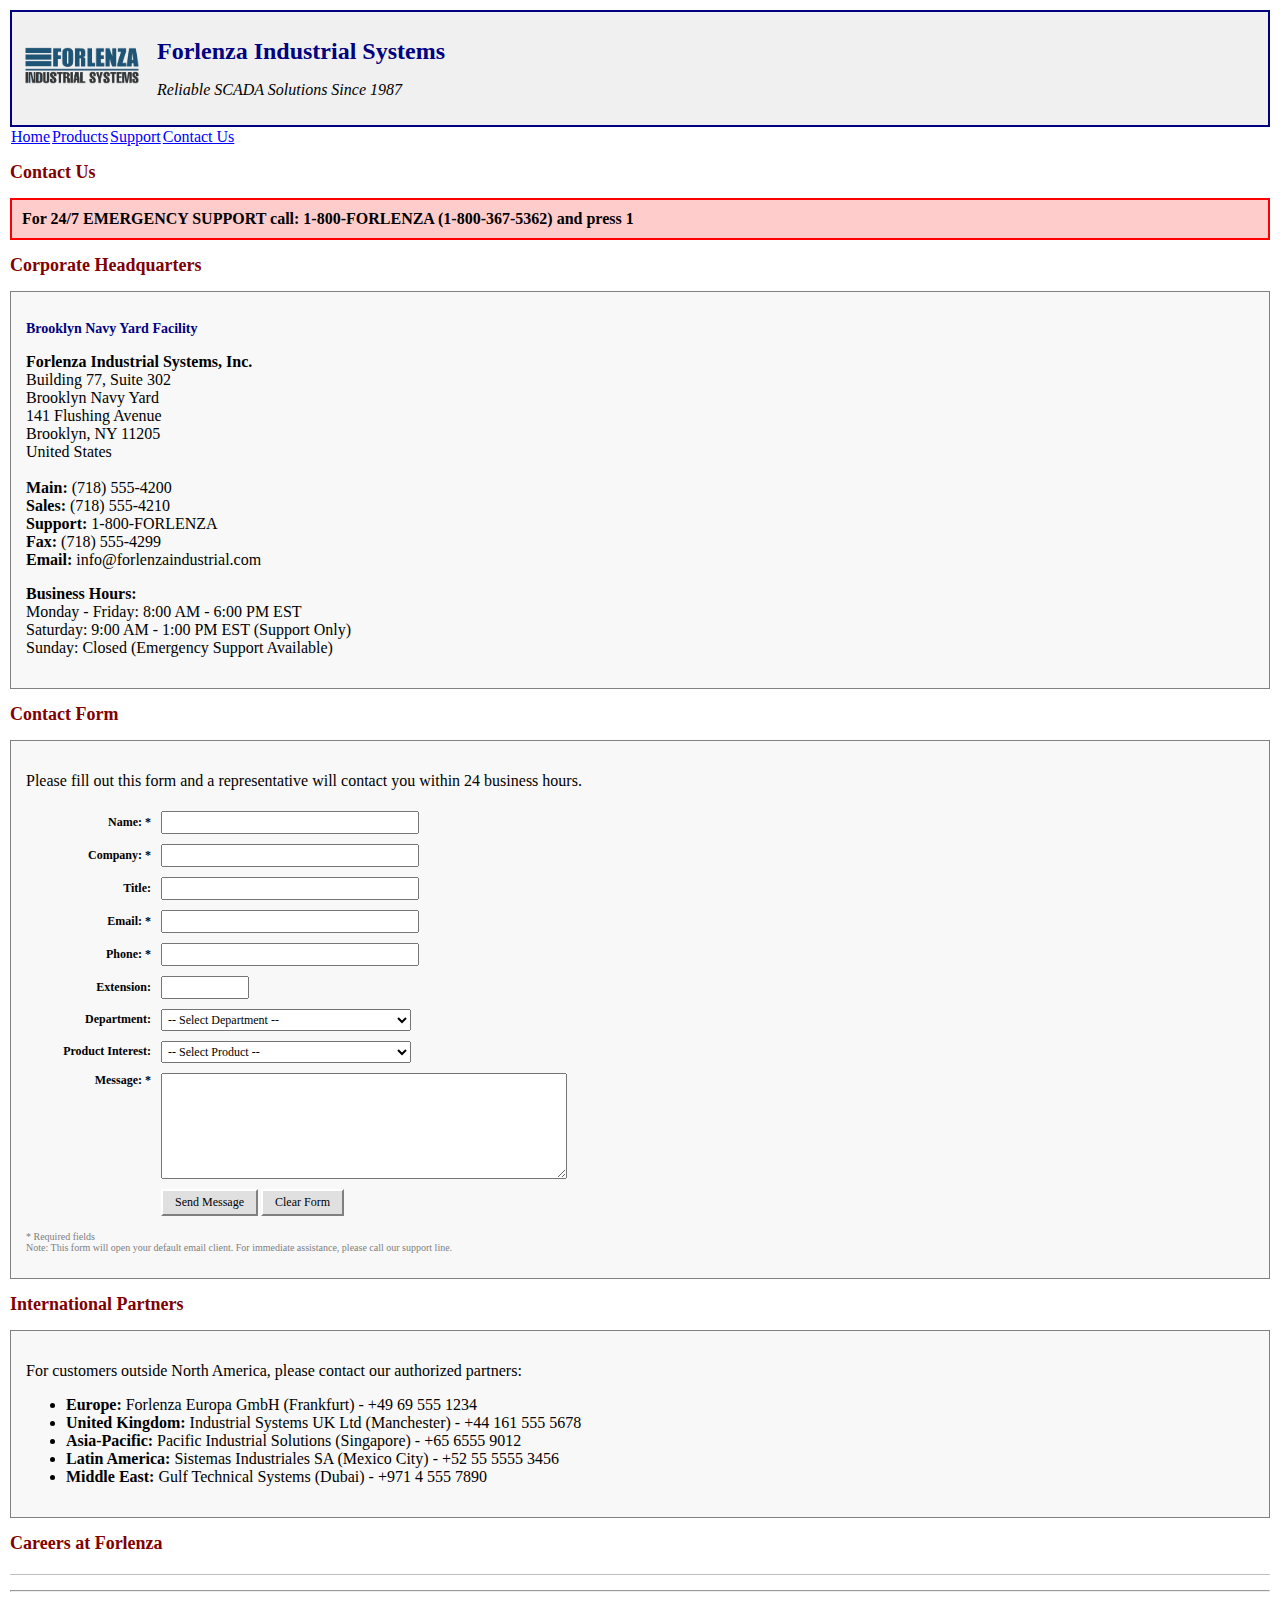
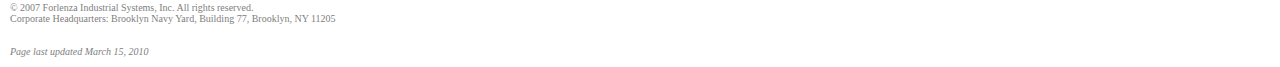
<file: web/contact.html>
<!DOCTYPE html PUBLIC "-//W3C//DTD HTML 4.01 Transitional//EN" "http://www.w3.org/TR/html4/loose.dtd">
<html>
<head>
    <title>Forlenza Industrial Systems - Contact Us</title>
    <meta http-equiv="Content-Type" content="text/html; charset=iso-8859-1">
    <meta http-equiv="X-UA-Compatible" content="IE=8">
    <link rel="stylesheet" type="text/css" href="styles/main.css">
</head>
<body>
    <div class="header">
        <div class="logo">
            <img src="images/logo.gif" alt="Forlenza Industrial Systems Logo" width="120">
        </div>
        <div class="header-text">
            <h1>Forlenza Industrial Systems</h1>
            <p><i>Reliable SCADA Solutions Since 1987</i></p>
        </div>
        <div class="clear"></div>
    </div>

    <div class="navbar">
        <table>
            <tr>
                <td><a href="index.html">Home</a></td>
                <td><a href="products.html">Products</a></td>
                <td><a href="support.html">Support</a></td>
                <td><a href="contact.html">Contact Us</a></td>
            </tr>
        </table>
    </div>

    <h2>Contact Us</h2>
    
    <div class="emergency">
        For 24/7 EMERGENCY SUPPORT call: 1-800-FORLENZA (1-800-367-5362) and press 1
    </div>

    <h2>Corporate Headquarters</h2>
    
    <div class="contact-box">
        <h3>Brooklyn Navy Yard Facility</h3>
        <p>
        <b>Forlenza Industrial Systems, Inc.</b><br>
        Building 77, Suite 302<br>
        Brooklyn Navy Yard<br>
        141 Flushing Avenue<br>
        Brooklyn, NY 11205<br>
        United States<br>
        <br>
        <b>Main:</b> (718) 555-4200<br>
        <b>Sales:</b> (718) 555-4210<br>
        <b>Support:</b> 1-800-FORLENZA<br>
        <b>Fax:</b> (718) 555-4299<br>
        <b>Email:</b> info@forlenzaindustrial.com
        </p>
        
        <p><b>Business Hours:</b><br>
        Monday - Friday: 8:00 AM - 6:00 PM EST<br>
        Saturday: 9:00 AM - 1:00 PM EST (Support Only)<br>
        Sunday: Closed (Emergency Support Available)</p>
    </div>

    <h2>Contact Form</h2>
    
    <div class="contact-box">
        <p>Please fill out this form and a representative will contact you within 24 business hours.</p>
        
        <form method="post" action="mailto:contact@forlenza-industrial.com" enctype="text/plain">
        <table class="form-table">
            <tr>
                <td class="form-label">Name: *</td>
                <td><input type="text" name="name" required></td>
            </tr>
            <tr>
                <td class="form-label">Company: *</td>
                <td><input type="text" name="company" required></td>
            </tr>
            <tr>
                <td class="form-label">Title:</td>
                <td><input type="text" name="title"></td>
            </tr>
            <tr>
                <td class="form-label">Email: *</td>
                <td><input type="email" name="email" required></td>
            </tr>
            <tr>
                <td class="form-label">Phone: *</td>
                <td><input type="text" name="phone" required></td>
            </tr>
            <tr>
                <td class="form-label">Extension:</td>
                <td><input type="text" name="ext" style="width: 80px;"></td>
            </tr>
            <tr>
                <td class="form-label">Department:</td>
                <td>
                    <select name="department">
                        <option value="">-- Select Department --</option>
                        <option value="sales">Sales</option>
                        <option value="support">Technical Support</option>
                        <option value="training">Training</option>
                        <option value="billing">Billing</option>
                        <option value="partnering">Partnership Inquiries</option>
                        <option value="careers">Careers</option>
                        <option value="other">Other</option>
                    </select>
                </td>
            </tr>
            <tr>
                <td class="form-label">Product Interest:</td>
                <td>
                    <select name="product">
                        <option value="">-- Select Product --</option>
                        <option value="scada-pro">SCADA Professional Edition</option>
                        <option value="scada-std">SCADA Standard Edition</option>
                        <option value="hmi">HMI Viewer</option>
                        <option value="converters">Protocol Converters</option>
                        <option value="training">Training Services</option>
                        <option value="support">Support Contracts</option>
                    </select>
                </td>
            </tr>
            <tr>
                <td class="form-label" style="vertical-align: top;">Message: *</td>
                <td><textarea name="message" required></textarea></td>
            </tr>
            <tr>
                <td></td>
                <td>
                    <input type="submit" value="Send Message">
                    <input type="reset" value="Clear Form">
                </td>
            </tr>
        </table>
        </form>
        
        <p style="font-size: 10px; color: #808080; margin-top: 10px;">
        * Required fields<br>
        Note: This form will open your default email client. For immediate assistance, please call our support line.
        </p>
    </div>

    <h2>International Partners</h2>
    
    <div class="contact-box">
        <p>For customers outside North America, please contact our authorized partners:</p>
        <ul>
            <li><b>Europe:</b> Forlenza Europa GmbH (Frankfurt) - +49 69 555 1234</li>
            <li><b>United Kingdom:</b> Industrial Systems UK Ltd (Manchester) - +44 161 555 5678</li>
            <li><b>Asia-Pacific:</b> Pacific Industrial Solutions (Singapore) - +65 6555 9012</li>
            <li><b>Latin America:</b> Sistemas Industriales SA (Mexico City) - +52 55 5555 3456</li>
            <li><b>Middle East:</b> Gulf Technical Systems (Dubai) - +971 4 555 7890</li>
        </ul>
    </div>

    <h2>Careers at Forlenza</h2>

    <div class="footer">
        <hr>
        <p>&copy; 2007 Forlenza Industrial Systems, Inc. All rights reserved.<br>
        Corporate Headquarters: Brooklyn Navy Yard, Building 77, Brooklyn, NY 11205<br>
        <br>
        <br>
        <i>Page last updated March 15, 2010</i></p>
    </div>
</body>
</html>
</file>
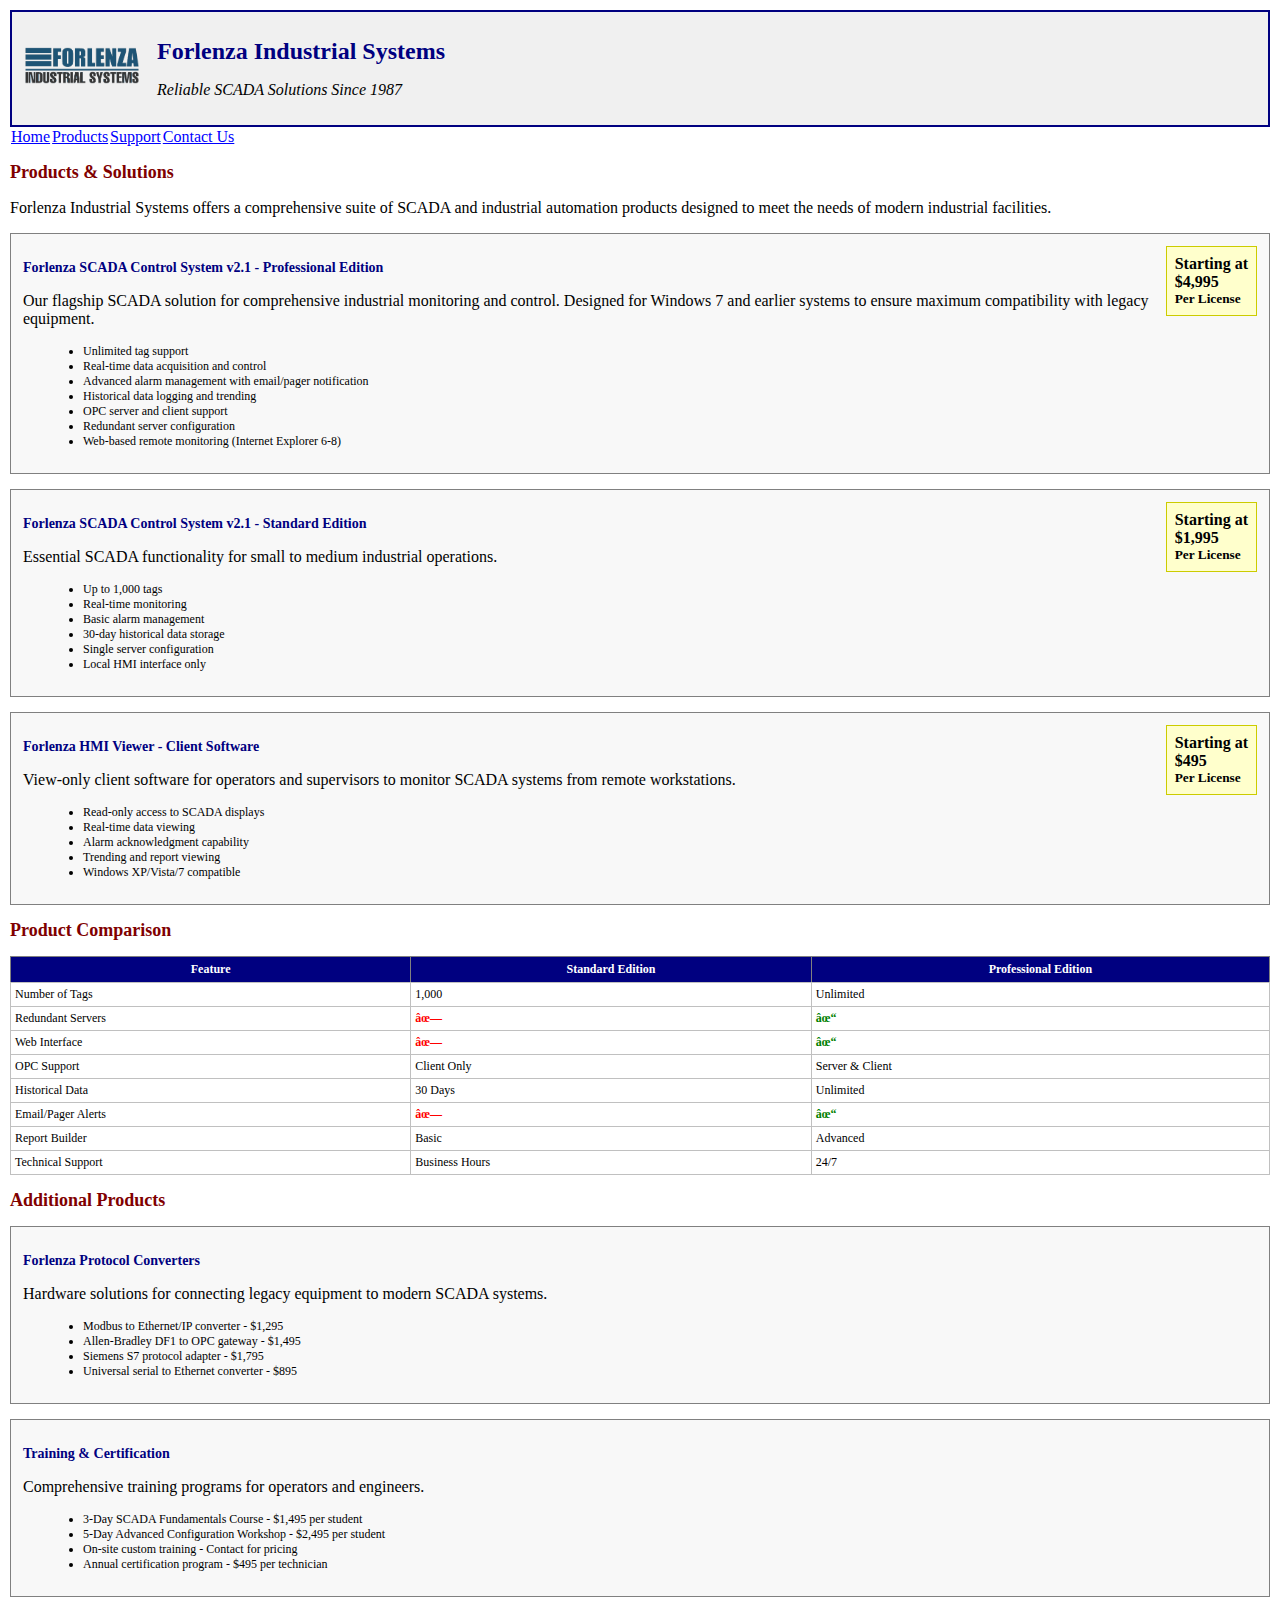
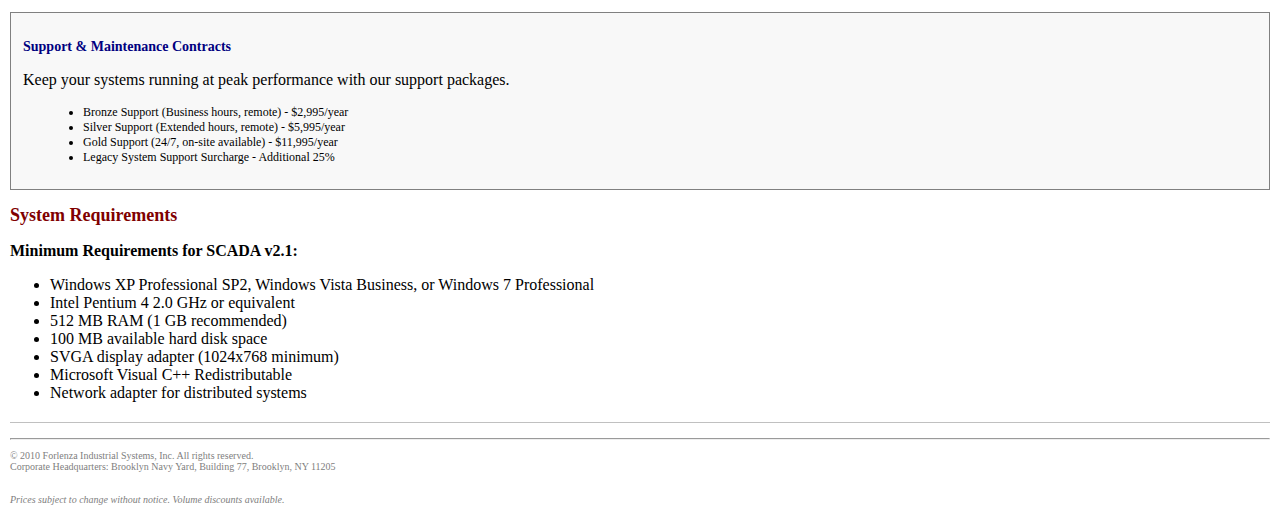
<file: web/products.html>
<!DOCTYPE html PUBLIC "-//W3C//DTD HTML 4.01 Transitional//EN" "http://www.w3.org/TR/html4/loose.dtd">
<html>
<head>
    <title>Forlenza Industrial Systems - Products & Solutions</title>
    <meta http-equiv="Content-Type" content="text/html; charset=iso-8859-1">
    <meta http-equiv="X-UA-Compatible" content="IE=8">
    <link rel="stylesheet" type="text/css" href="styles/main.css">
</head>
<body>
    <div class="header">
        <div class="logo">
            <img src="images/logo.gif" alt="Forlenza Industrial Systems Logo" width="120">
        </div>
        <div class="header-text">
            <h1>Forlenza Industrial Systems</h1>
            <p><i>Reliable SCADA Solutions Since 1987</i></p>
        </div>
        <div class="clear"></div>
    </div>
        <div class="navbar">
        <table>
            <tr>
                <td><a href="index.html">Home</a></td>
                <td><a href="products.html">Products</a></td>
                <td><a href="support.html">Support</a></td>
                <td><a href="contact.html">Contact Us</a></td>
            </tr>
        </table>
    </div>

    <h2>Products & Solutions</h2>
    
    <p>Forlenza Industrial Systems offers a comprehensive suite of SCADA and industrial automation products designed to meet the needs of modern industrial facilities.</p>

    <div class="product-box">
        <div class="price-box">
            Starting at<br>
            $4,995<br>
            <small>Per License</small>
        </div>
        <h3>Forlenza SCADA Control System v2.1 - Professional Edition</h3>
        <p>Our flagship SCADA solution for comprehensive industrial monitoring and control. Designed for Windows 7 and earlier systems to ensure maximum compatibility with legacy equipment.</p>
        <ul class="feature-list">
            <li>Unlimited tag support</li>
            <li>Real-time data acquisition and control</li>
            <li>Advanced alarm management with email/pager notification</li>
            <li>Historical data logging and trending</li>
            <li>OPC server and client support</li>
            <li>Redundant server configuration</li>
            <li>Web-based remote monitoring (Internet Explorer 6-8)</li>
        </ul>
    </div>

    <div class="product-box">
        <div class="price-box">
            Starting at<br>
            $1,995<br>
            <small>Per License</small>
        </div>
        <h3>Forlenza SCADA Control System v2.1 - Standard Edition</h3>
        <p>Essential SCADA functionality for small to medium industrial operations.</p>
        <ul class="feature-list">
            <li>Up to 1,000 tags</li>
            <li>Real-time monitoring</li>
            <li>Basic alarm management</li>
            <li>30-day historical data storage</li>
            <li>Single server configuration</li>
            <li>Local HMI interface only</li>
        </ul>
    </div>

    <div class="product-box">
        <div class="price-box">
            Starting at<br>
            $495<br>
            <small>Per License</small>
        </div>
        <h3>Forlenza HMI Viewer - Client Software</h3>
        <p>View-only client software for operators and supervisors to monitor SCADA systems from remote workstations.</p>
        <ul class="feature-list">
            <li>Read-only access to SCADA displays</li>
            <li>Real-time data viewing</li>
            <li>Alarm acknowledgment capability</li>
            <li>Trending and report viewing</li>
            <li>Windows XP/Vista/7 compatible</li>
        </ul>
    </div>

    <h2>Product Comparison</h2>
    
    <table class="comparison-table" border="1">
        <tr>
            <th>Feature</th>
            <th>Standard Edition</th>
            <th>Professional Edition</th>
        </tr>
        <tr>
            <td>Number of Tags</td>
            <td>1,000</td>
            <td>Unlimited</td>
        </tr>
        <tr>
            <td>Redundant Servers</td>
            <td><span class="cross">✗</span></td>
            <td><span class="check">✓</span></td>
        </tr>
        <tr>
            <td>Web Interface</td>
            <td><span class="cross">✗</span></td>
            <td><span class="check">✓</span></td>
        </tr>
        <tr>
            <td>OPC Support</td>
            <td>Client Only</td>
            <td>Server & Client</td>
        </tr>
        <tr>
            <td>Historical Data</td>
            <td>30 Days</td>
            <td>Unlimited</td>
        </tr>
        <tr>
            <td>Email/Pager Alerts</td>
            <td><span class="cross">✗</span></td>
            <td><span class="check">✓</span></td>
        </tr>
        <tr>
            <td>Report Builder</td>
            <td>Basic</td>
            <td>Advanced</td>
        </tr>
        <tr>
            <td>Technical Support</td>
            <td>Business Hours</td>
            <td>24/7</td>
        </tr>
    </table>

    <h2>Additional Products</h2>

    <div class="product-box">
        <h3>Forlenza Protocol Converters</h3>
        <p>Hardware solutions for connecting legacy equipment to modern SCADA systems.</p>
        <ul class="feature-list">
            <li>Modbus to Ethernet/IP converter - $1,295</li>
            <li>Allen-Bradley DF1 to OPC gateway - $1,495</li>
            <li>Siemens S7 protocol adapter - $1,795</li>
            <li>Universal serial to Ethernet converter - $895</li>
        </ul>
    </div>

    <div class="product-box">
        <h3>Training & Certification</h3>
        <p>Comprehensive training programs for operators and engineers.</p>
        <ul class="feature-list">
            <li>3-Day SCADA Fundamentals Course - $1,495 per student</li>
            <li>5-Day Advanced Configuration Workshop - $2,495 per student</li>
            <li>On-site custom training - Contact for pricing</li>
            <li>Annual certification program - $495 per technician</li>
        </ul>
    </div>

    <div class="product-box">
        <h3>Support & Maintenance Contracts</h3>
        <p>Keep your systems running at peak performance with our support packages.</p>
        <ul class="feature-list">
            <li>Bronze Support (Business hours, remote) - $2,995/year</li>
            <li>Silver Support (Extended hours, remote) - $5,995/year</li>
            <li>Gold Support (24/7, on-site available) - $11,995/year</li>
            <li>Legacy System Support Surcharge - Additional 25%</li>
        </ul>
    </div>

    <h2>System Requirements</h2>
    <p><b>Minimum Requirements for SCADA v2.1:</b></p>
    <ul>
        <li>Windows XP Professional SP2, Windows Vista Business, or Windows 7 Professional</li>
        <li>Intel Pentium 4 2.0 GHz or equivalent</li>
        <li>512 MB RAM (1 GB recommended)</li>
        <li>100 MB available hard disk space</li>
        <li>SVGA display adapter (1024x768 minimum)</li>
        <li>Microsoft Visual C++ Redistributable</li>
        <li>Network adapter for distributed systems</li>
    </ul>

    <div class="footer">
        <hr>
        <p>&copy; 2010 Forlenza Industrial Systems, Inc. All rights reserved.<br>
        Corporate Headquarters: Brooklyn Navy Yard, Building 77, Brooklyn, NY 11205<br>
        <br>
        <br>
        <i>Prices subject to change without notice. Volume discounts available.</i></p>
    </div>
</body>
</html>
</file>
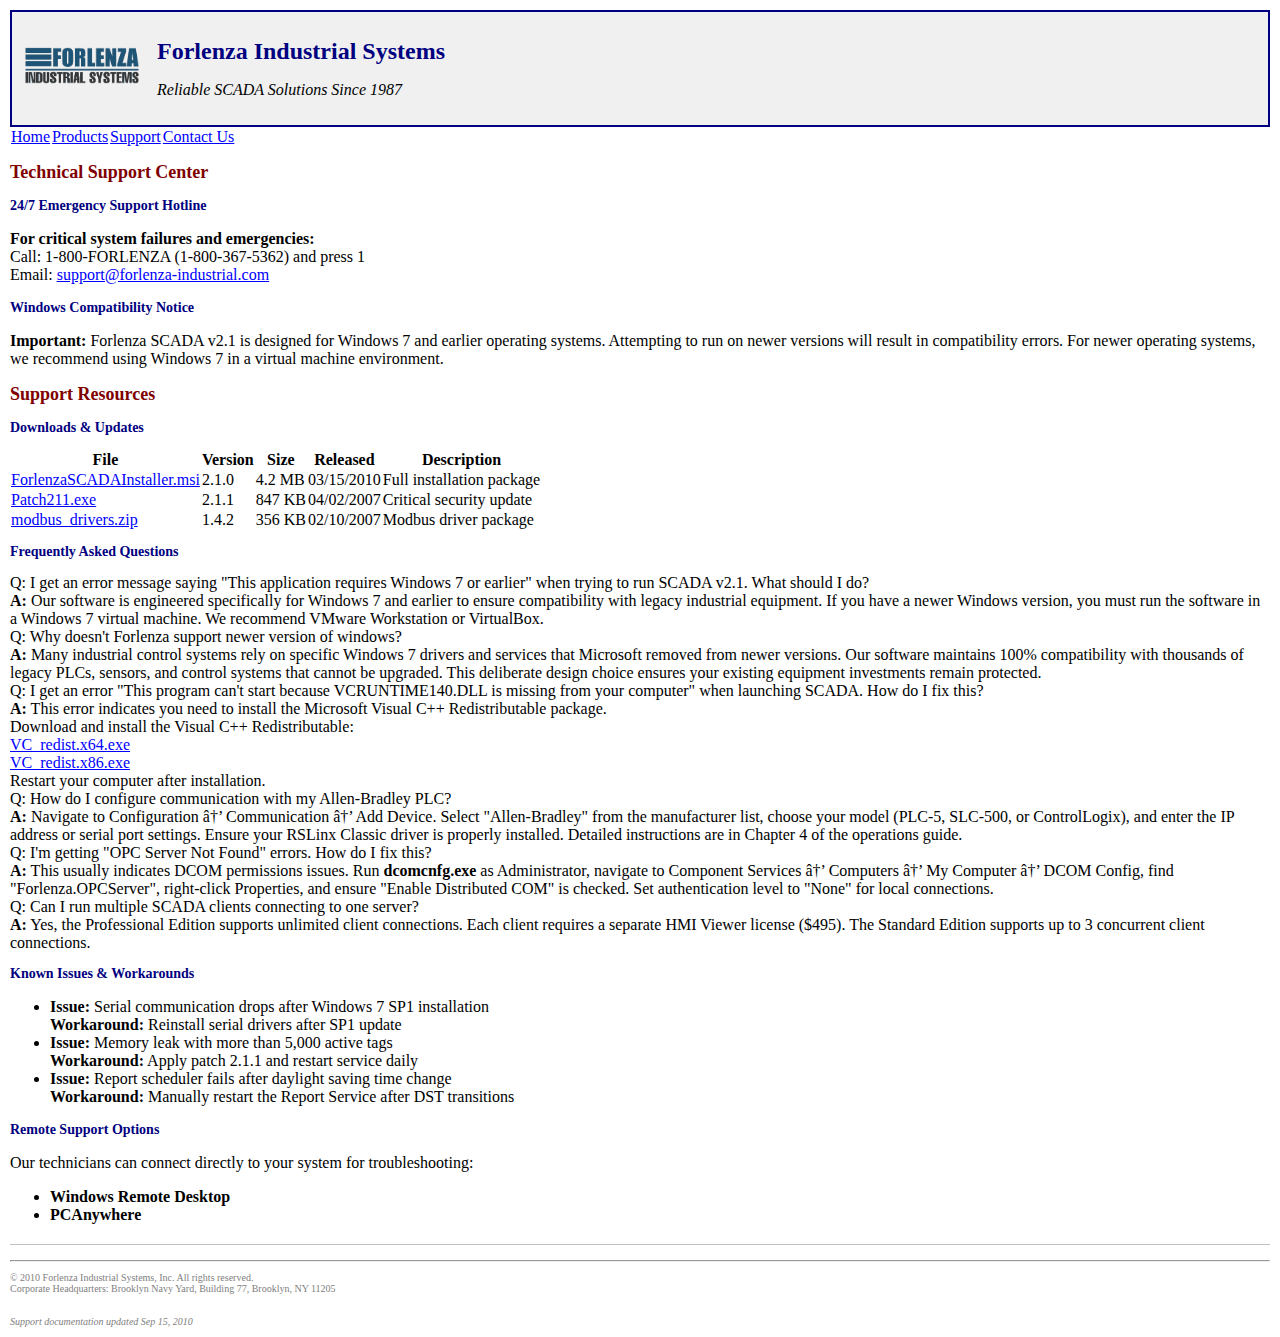
<file: web/support.html>
<!DOCTYPE html PUBLIC "-//W3C//DTD HTML 4.01 Transitional//EN" "http://www.w3.org/TR/html4/loose.dtd">
<html>
<head>
    <title>Forlenza Industrial Systems - Technical Support</title>
    <meta http-equiv="Content-Type" content="text/html; charset=iso-8859-1">
    <meta http-equiv="X-UA-Compatible" content="IE=8">
    <link rel="stylesheet" type="text/css" href="styles/main.css">
</head>
<body>
    <div class="header">
        <div class="logo">
            <img src="images/logo.gif" alt="Forlenza Industrial Systems Logo" width="120">
        </div>
        <div class="header-text">
            <h1>Forlenza Industrial Systems</h1>
            <p><i>Reliable SCADA Solutions Since 1987</i></p>
        </div>
        <div class="clear"></div>
    </div>
        <div class="navbar">
        <table>
            <tr>
                <td><a href="index.html">Home</a></td>
                <td><a href="products.html">Products</a></td>
                <td><a href="support.html">Support</a></td>
                <td><a href="contact.html">Contact Us</a></td>
            </tr>
        </table>
    </div>

    <h2>Technical Support Center</h2>
    
    <div class="support-box">
        <h3>24/7 Emergency Support Hotline</h3>
        <p><b>For critical system failures and emergencies:</b><br>
        Call: 1-800-FORLENZA (1-800-367-5362) and press 1<br>
        Email: <a href="mailto:support@forlenza-industrial.com">support@forlenza-industrial.com</a>
    </div>

    <div class="warning-box">
        <h3>Windows Compatibility Notice</h3>
        <p><b>Important:</b> Forlenza SCADA v2.1 is designed for Windows 7 and earlier operating systems. 
        Attempting to run on newer versions will result in compatibility errors. 
        For newer operating systems, we recommend using Windows 7 in a virtual machine environment. 
    </div>

    <h2>Support Resources</h2>

    <h3>Downloads & Updates</h3>
    <table class="download-table" cellspacing="0">
        <tr>
            <th>File</th>
            <th>Version</th>
            <th>Size</th>
            <th>Released</th>
            <th>Description</th>
        </tr>
        <tr>
            <td><a href="ForlenzaSCADAInstaller.msi">ForlenzaSCADAInstaller.msi</a></td>
            <td>2.1.0</td>
            <td>4.2 MB</td>
            <td>03/15/2010</td>
            <td>Full installation package</td>
        </tr>
        <tr>
            <td><a href="Patch211.exe">Patch211.exe</a></td>
            <td>2.1.1</td>
            <td>847 KB</td>
            <td>04/02/2007</td>
            <td>Critical security update</td>
        </tr>
        <tr>
            <td><a href="modbus_drivers.zip">modbus_drivers.zip</a></td>
            <td>1.4.2</td>
            <td>356 KB</td>
            <td>02/10/2007</td>
            <td>Modbus driver package</td>
        </tr>
    </table>

    <h3>Frequently Asked Questions</h3>

    <div class="faq-question">Q: I get an error message saying "This application requires Windows 7 or earlier" when trying to run SCADA v2.1. What should I do?</div>
    <div class="faq-answer">
        <b>A:</b> 
        Our software is engineered specifically for Windows 7 and earlier to ensure compatibility with legacy industrial equipment. 
        If you have a newer Windows version, you must run the software in a Windows 7 virtual machine. 
        We recommend VMware Workstation or VirtualBox.
    </div>

    <div class="faq-question">Q: Why doesn't Forlenza support newer version of windows?</div>
    <div class="faq-answer">
        <b>A:</b> Many industrial control systems rely on specific Windows 7 drivers and services that Microsoft removed from newer versions.
        Our software maintains 100% compatibility with thousands of legacy PLCs, sensors, and control systems that cannot be upgraded.
        This deliberate design choice ensures your existing equipment investments remain protected.
    </div>

    <div class="faq-question">Q: I get an error "This program can't start because VCRUNTIME140.DLL is missing from your computer" when launching SCADA. How do I fix this?</div>
    <div class="faq-answer">
        <b>A:</b> This error indicates you need to install the Microsoft Visual C++ Redistributable package.
        <br>Download and install the Visual C++ Redistributable:
       <li> <a href="VC_redist.x64.exe" target="_blank">VC_redist.x64.exe</a></li>
       <li> <a href="VC_redist.x86.exe" target="_blank">VC_redist.x86.exe</a></li>
        Restart your computer after installation.
    </div>

    <div class="faq-question">Q: How do I configure communication with my Allen-Bradley PLC?</div>
    <div class="faq-answer">
        <b>A:</b> Navigate to Configuration → Communication → Add Device. Select "Allen-Bradley" from the manufacturer list, 
        choose your model (PLC-5, SLC-500, or ControlLogix), and enter the IP address or serial port settings. 
        Ensure your RSLinx Classic driver is properly installed. Detailed instructions are in Chapter 4 of the operations guide.
    </div>

    <div class="faq-question">Q: I'm getting "OPC Server Not Found" errors. How do I fix this?</div>
    <div class="faq-answer">
        <b>A:</b> This usually indicates DCOM permissions issues. Run <b>dcomcnfg.exe</b> as Administrator, 
        navigate to Component Services → Computers → My Computer → DCOM Config, find "Forlenza.OPCServer", 
        right-click Properties, and ensure "Enable Distributed COM" is checked. Set authentication level to "None" for local connections.
    </div>

    <div class="faq-question">Q: Can I run multiple SCADA clients connecting to one server?</div>
    <div class="faq-answer">
        <b>A:</b> Yes, the Professional Edition supports unlimited client connections. Each client requires a separate HMI Viewer license ($495). 
        The Standard Edition supports up to 3 concurrent client connections.
    </div>

    <h3>Known Issues & Workarounds</h3>
    <ul>
        <li><b>Issue:</b> Serial communication drops after Windows 7 SP1 installation<br>
            <b>Workaround:</b> Reinstall serial drivers after SP1 update</li>
        <li><b>Issue:</b> Memory leak with more than 5,000 active tags<br>
            <b>Workaround:</b> Apply patch 2.1.1 and restart service daily</li>
        <li><b>Issue:</b> Report scheduler fails after daylight saving time change<br>
            <b>Workaround:</b> Manually restart the Report Service after DST transitions</li>
    </ul>

    <h3>Remote Support Options</h3>
    <p>Our technicians can connect directly to your system for troubleshooting:</p>
    <ul>
        <li><b>Windows Remote Desktop</b></li>
        <li><b>PCAnywhere</b></li>
    </ul>

    <div class="footer">
        <hr>
        <p>&copy; 2010 Forlenza Industrial Systems, Inc. All rights reserved.<br>
        Corporate Headquarters: Brooklyn Navy Yard, Building 77, Brooklyn, NY 11205<br>
        <br>
        <br>
        <i>Support documentation updated Sep 15, 2010</i></p>
    </div>
</body>
</html>
</file>
<file: web/styles/main.css>
/* Forlenza Industrial Systems - Consolidated Stylesheet */

/* Base Styles */
body {
    font-family: Times New Roman, Times, serif;
    background-color: #ffffff;
    margin: 10px;
}

h1 {
    color: #000080;
    font-size: 24px;
}

h2 {
    color: #800000;
    font-size: 18px;
}

h3 {
    color: #000080;
    font-size: 14px;
    font-weight: bold;
}

/* Header Layout */
.header {
    border: 2px solid #000080;
    padding: 10px;
    background-color: #f0f0f0;
}

.logo {
    float: left;
    margin-top: 25px;
    margin-right: 15px;
}

.header-text {
    float: left;
}

.clear {
    clear: both;
}

/* Footer */
.footer {
    font-size: 10px;
    color: #808080;
    border-top: 1px solid #c0c0c0;
    margin-top: 20px;
    padding-top: 10px;
}

/* Links */
a {
    color: #0000ff;
    text-decoration: underline;
}

a:visited {
    color: #800080;
}

a:hover {
    color: #ff0000;
}

/* Tables */
table {
    border-collapse: collapse;
}

/* Home Page Styles */
.download-box {
    border: 1px solid #808080;
    background-color: #ffffcc;
    padding: 15px;
    margin: 10px 0;
}

.testimonial-box {
    border: 1px solid #c0c0c0;
    background-color: #f9f9f9;
    padding: 12px;
    margin: 10px 0;
    font-style: italic;
}

.testimonial-author {
    text-align: right;
    font-style: normal;
    font-weight: bold;
    margin-top: 8px;
    font-size: 12px;
}

.requirements {
    background-color: #f5f5f5;
    border-left: 4px solid #cccccc;
    padding: 10px;
    font-size: 12px;
}

.operations-link {
    background-color: #e6f2ff;
    border: 1px solid #0066cc;
    padding: 8px;
    margin: 10px 0;
}

/* Contact Page Styles */
.contact-box {
    border: 1px solid #808080;
    background-color: #f8f8f8;
    padding: 15px;
    margin: 15px 0;
}

.office-box {
    border: 1px solid #c0c0c0;
    background-color: #fffff0;
    padding: 12px;
    margin: 10px 0;
    width: 45%;
    float: left;
    margin-right: 3%;
}

.form-table {
    width: 100%;
}

.form-table td {
    padding: 5px;
    font-size: 12px;
}

.form-label {
    text-align: right;
    font-weight: bold;
    width: 120px;
}

input[type="text"], input[type="email"], select {
    width: 250px;
    font-family: Times New Roman, Times, serif;
    font-size: 12px;
    padding: 2px;
}

textarea {
    width: 400px;
    height: 100px;
    font-family: Times New Roman, Times, serif;
    font-size: 12px;
    padding: 2px;
}

input[type="submit"], input[type="reset"] {
    padding: 4px 12px;
    font-family: Times New Roman, Times, serif;
    font-size: 12px;
    background-color: #e0e0e0;
    border: 2px solid;
    border-color: #ffffff #808080 #808080 #ffffff;
    cursor: pointer;
}

input[type="submit"]:active, input[type="reset"]:active {
    border-color: #808080 #ffffff #ffffff #808080;
}

.map-placeholder {
    width: 100%;
    height: 200px;
    border: 1px solid #808080;
    background-color: #f0f0f0;
    text-align: center;
    line-height: 200px;
    color: #808080;
    margin: 10px 0;
}

.emergency {
    background-color: #ffcccc;
    border: 2px solid #ff0000;
    padding: 10px;
    margin: 10px 0;
    font-weight: bold;
}

/* Products Page Styles */
.product-box {
    border: 1px solid #808080;
    background-color: #f8f8f8;
    padding: 12px;
    margin: 15px 0;
}

.price-box {
    float: right;
    background-color: #ffffcc;
    border: 1px solid #cccc00;
    padding: 8px;
    margin-left: 10px;
    font-weight: bold;
}

.feature-list {
    margin-left: 20px;
    font-size: 12px;
}

.comparison-table {
    width: 100%;
    margin: 10px 0;
}

.comparison-table th {
    background-color: #000080;
    color: #ffffff;
    padding: 5px;
    font-size: 12px;
}

.comparison-table td {
    border: 1px solid #c0c0c0;
    padding: 4px;
    font-size: 12px;
}

.check {
    color: #008000;
    font-weight: bold;
}

.cross {
    color: #ff0000;
    font-weight: bold;
}
</file>
